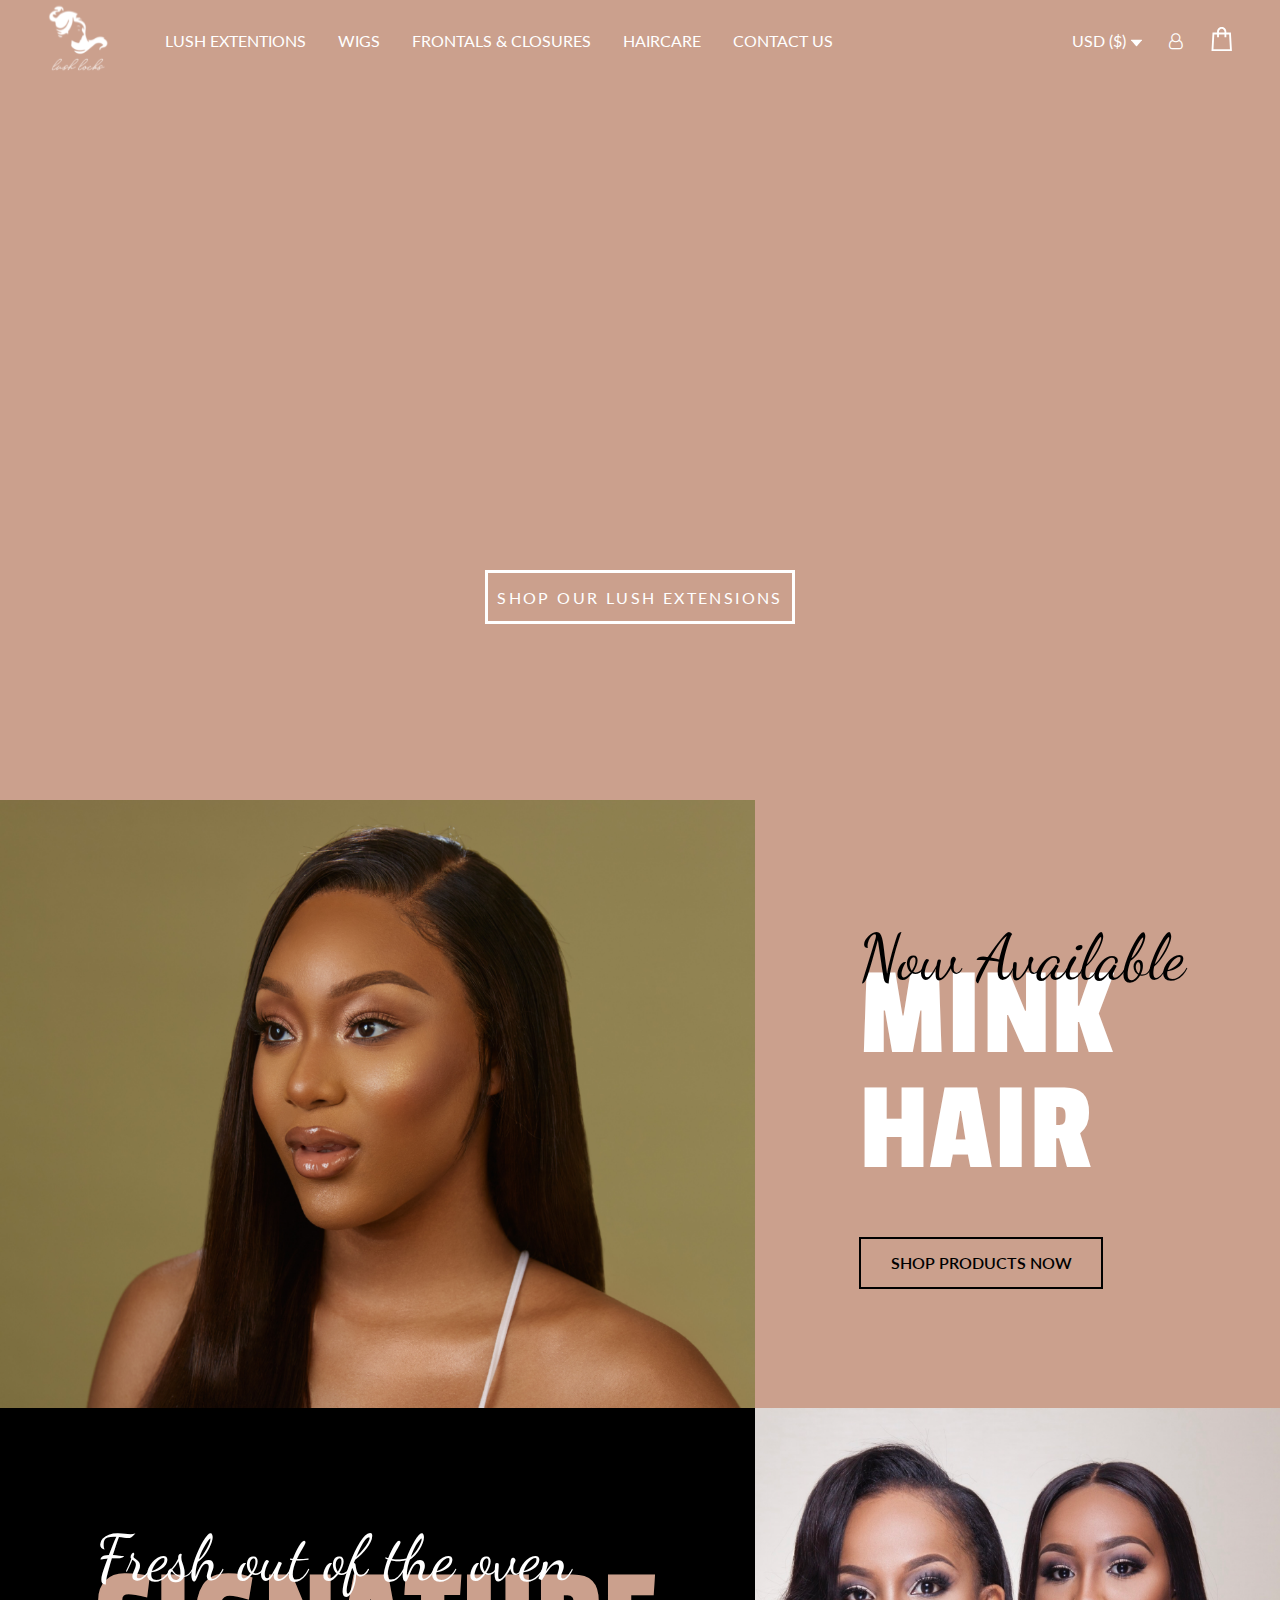
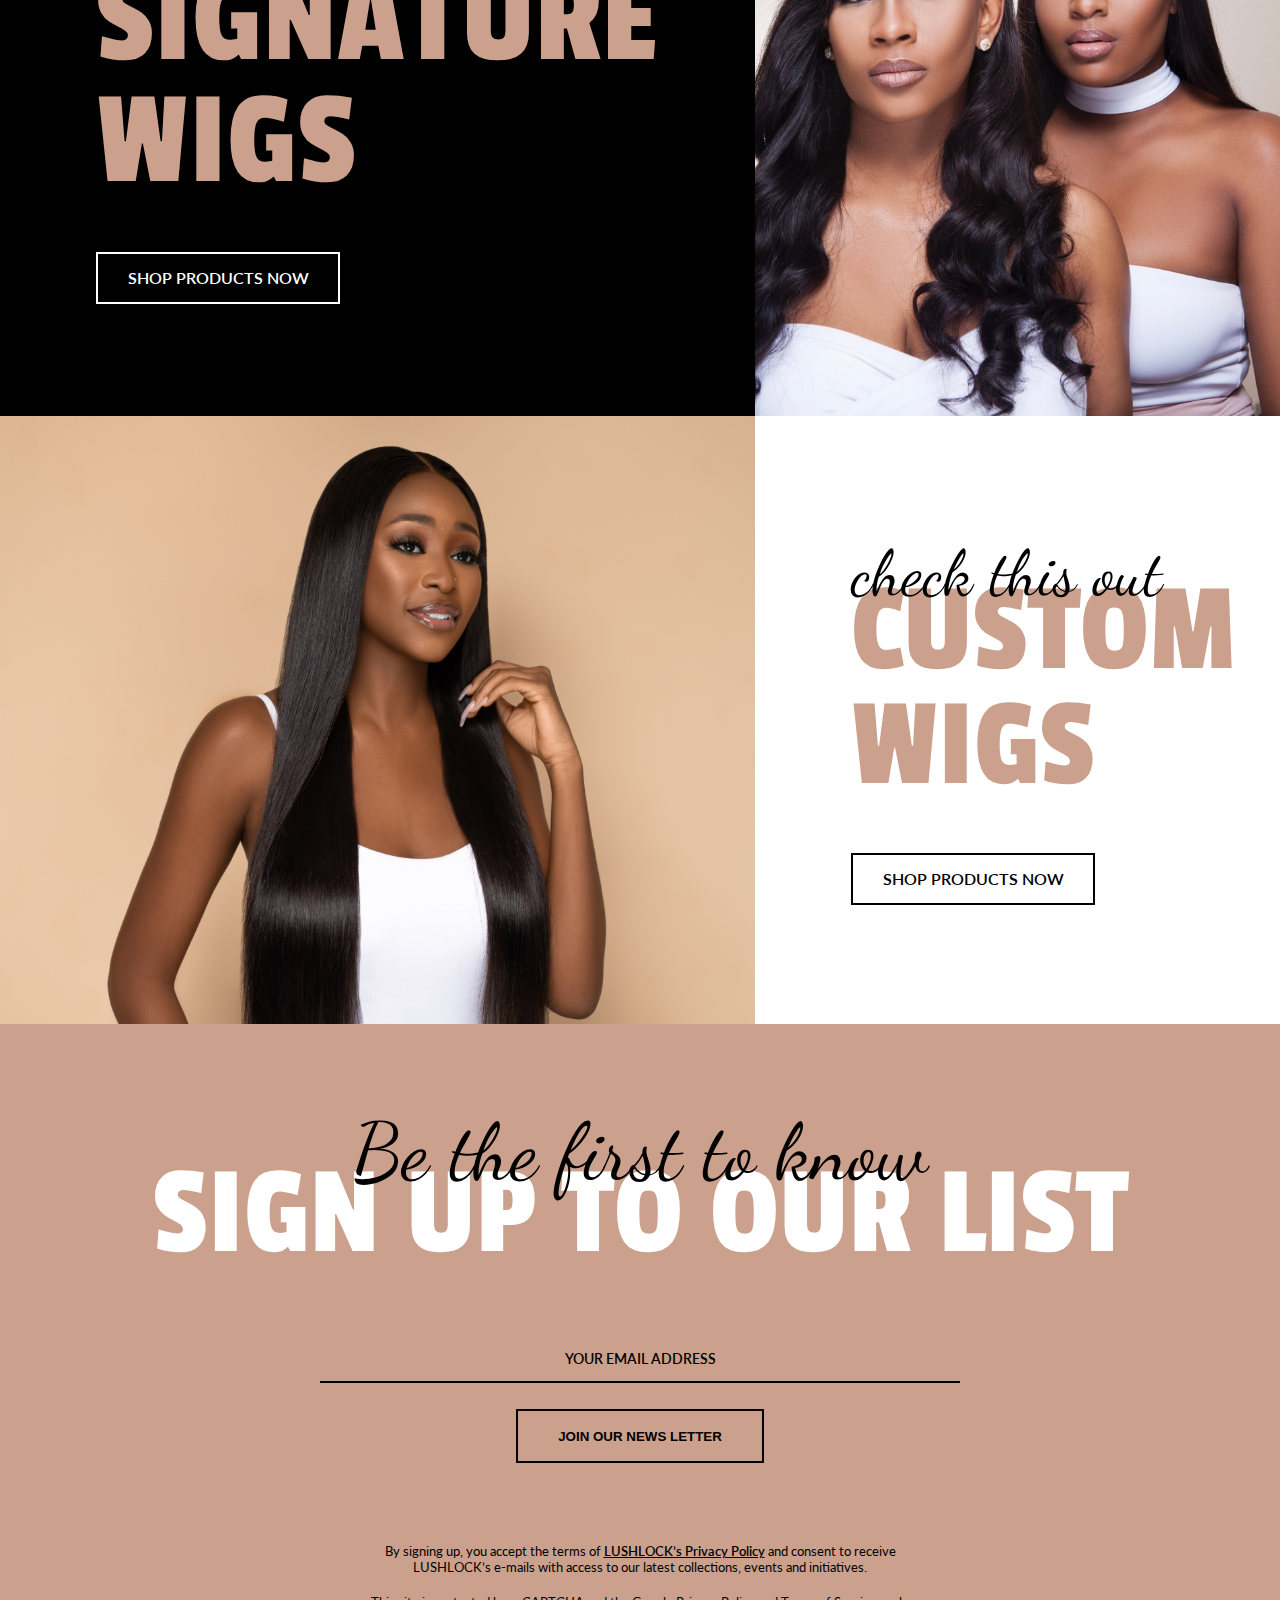
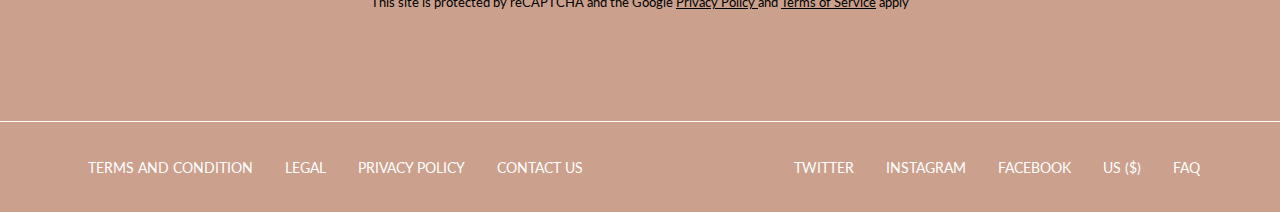
<file: index.html>
<!DOCTYPE html>
<html lang="en">
<head>
    <meta charset="UTF-8">
    <meta name="viewport" content="width=device-width, initial-scale=1.0">
    <link rel="stylesheet"href="https://fonts.googleapis.com/css?family=Passion+One|Dancing+Script|Lato">
    <link type="text/css" rel="stylesheet" href="./css/style.css">
    <link type="text/css" rel="stylesheet" href="./css/font-awesome-4.7.0/css/font-awesome.min.css">
    <title>HOME</title>
</head>
<body>
    <header>
        <nav>
            <a href="index.html">
                <div class="logo">
                    <img src="./assets/logo.svg" alt="logo">
                </div>
            </a>
            <div class="navigation">
                <ul class="navbar">
                    <li><a href="lush_extention.html">lush extentions</a></li>
                    <li><a href="#">wigs</a></li>
                    <li><a href="#">frontals & closures</a></li>
                    <li><a href="#">haircare</a></li>
                    <li><a href="support.html">contact us</a></li>
                </ul>
                <div class="aside">
                    <div class="currency">
                        <p>usd ($)</p>
                        <div class="dropdown">
                            <img src="./assets/dropdown.svg">
                        </div>
                    </div>
                    <div class="user">
                        <p><i class="fa fa-user-o" aria-hidden="true"></i></p>
                    </div>
                    <div class="cart">
                        <img src="./assets/cart.svg">
                    </div>
                </div>
            </div>
        </nav>
        <div class="carousal">
            <a href="lush_extention.html">
                <div class="details">
                    <div>
                        <p id="extention">SHOP OUR LUSH EXTENSIONS</p>
                    </div>
                </div>
            </a>
        </div>
    </header>
    <main>
        <div id="IndexMain">
            <div class="model1">
                <img src="./assets/model3.png" alt="model">
            </div>
            <div class="adDisplay1">
                <h2 class="italic">Now Available</h2>
                <h2 class="productType" id="mink">mink hair</h2>
                    <div class="furtherDetals">
                        <p>shop products now</p>
                    </div>
            </div>
            <div class="adDisplay2">
                <h2 class="italic">Fresh out of the oven</h2>
                <h2 class="productType">Signature wigs</h2>
                <div class="furtherDetals">
                    <p>shop products now</p>
                </div>
            </div>
            <div class="model2">
                <img src="./assets/model4.png" alt="model">
            </div>
            <div class="model3">
                <img src="./assets/model5.png" alt="model">
            </div>
            <div class="adDisplay3">
                <h2 class="italic">check this out</h2>
                <h2 class="productType">custom wigs</h2>
                <div class="furtherDetals">
                    <p>shop products now</p>
                </div>
            </div>
        </div>
    </main>
    <footer>
        <h2 class="firstToKnow">Be the first to know</h2>
        <h2 class="signupText">sign up to our list</h2>
        <form class="signupForm">
            <div class="update">
                <label for="email" id="label">your email address</label>
                <input id="email">
            </div>
            <button>Join our news Letter</button>
        </form>
        <div class="security">
            <p class="para1">By signing up, you accept the terms of <a href="#">LUSHLOCK’s Privacy Policy</a> and consent to receive LUSHLOCK’s e-mails with access to our latest collections, events and initiatives.</p>
            <p class="para2"> This site is protected by reCAPTCHA and the Google <a href="#">Privacy Policy </a> and <a href="#">Terms of Service</a> apply</p>
        </div>
        <div class="footer">
            <div class="moreInfo">
                <div class="legal">
                    <ul>
                        <li><a href="#">terms and condition</a></li>
                        <li><a href="#">legal</a></li>
                        <li><a href="#">privacy policy</a></li>
                        <li><a href="support.html">contact us</a></li>
                    </ul>
                </div>
                <div class="social">
                    <ul>
                        <li><a href="#">Twitter</a></li>
                        <li><a href="#">Instagram</a></li>
                        <li><a href="#">Facebook</a></li>
                        <li><a href="#">US ($)</a></li>
                        <li><a href="#">FAQ</a></li>
                    </ul>
                </div>
            </div>
        </div>
    </footer>
</body>
<script src="./script/index.js"></script>
</html>
</file>
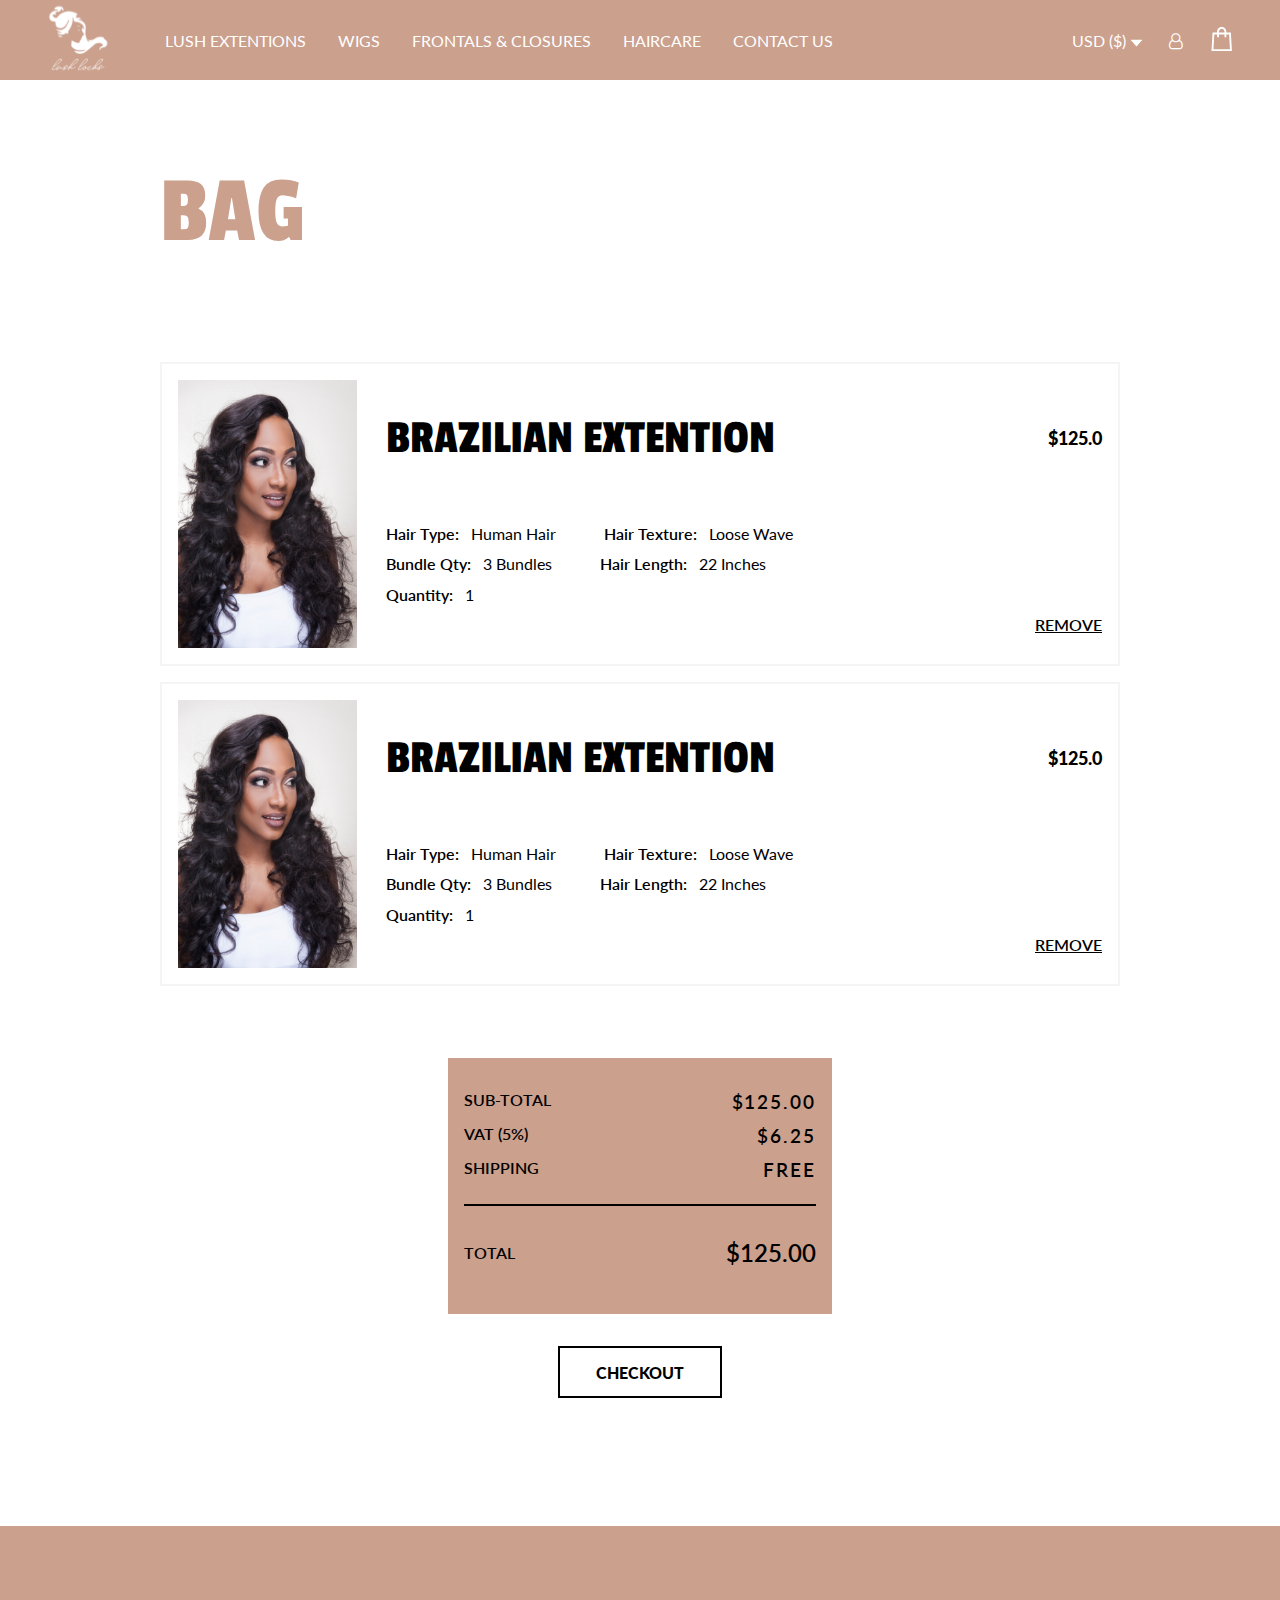
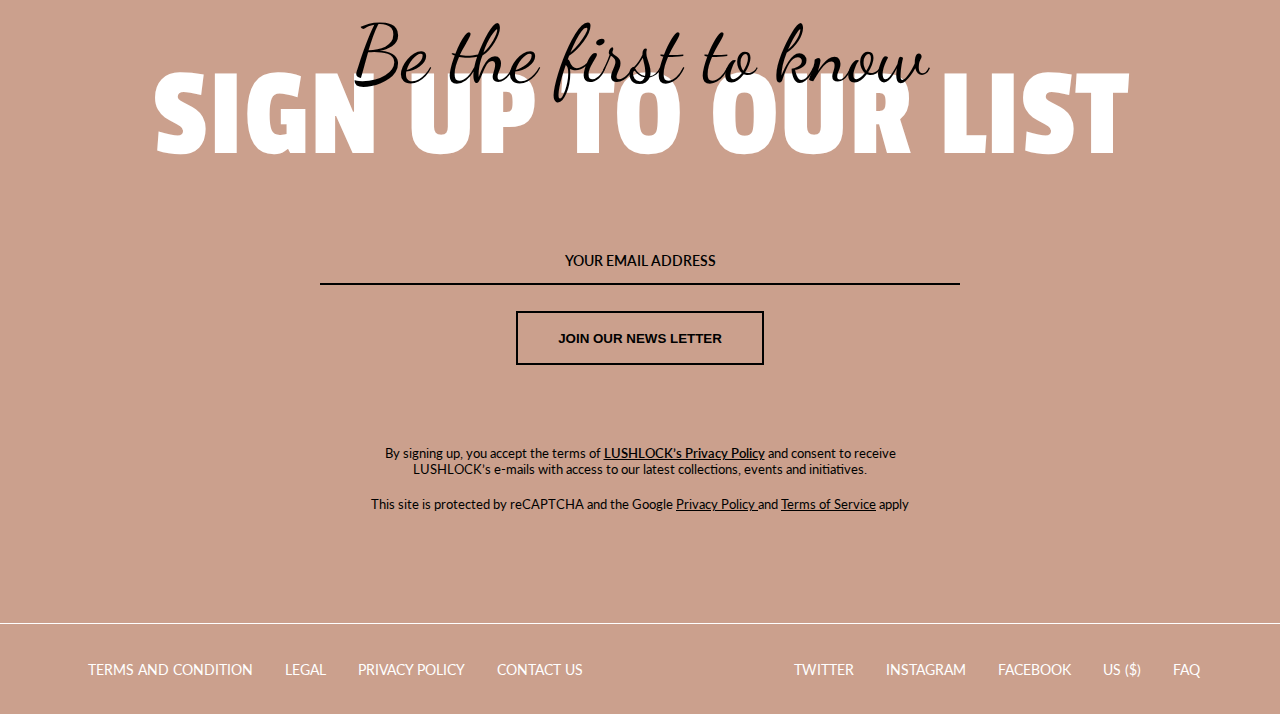
<file: bag.html>
<!DOCTYPE html>
<html lang="en">
<head>
    <meta charset="UTF-8">
    <meta name="viewport" content="width=device-width, initial-scale=1.0">
    <link rel="stylesheet"href="https://fonts.googleapis.com/css?family=Passion+One|Dancing+Script|Lato">
    <link rel="stylesheet" type="text/css" href="./css/style.css">
    <link rel="stylesheet" type="text/css" href="./css/font-awesome-4.7.0/css/font-awesome.min.css">
    <title>BAG</title>
</head>
<body>
    <header>
        <nav>
            <a href="index.html">
                <div class="logo">
                    <img src="./assets/logo.svg" alt="logo">
                </div>
            </a>
            <div class="navigation">
                <ul class="navbar">
                    <li><a href="lush_extention.html">lush extentions</a></li>
                    <li><a href="#">wigs</a></li>
                    <li><a href="#">frontals & closures</a></li>
                    <li><a href="#">haircare</a></li>
                    <li><a href="support.html">contact us</a></li>
                </ul>
                <div class="aside">
                    <div class="currency">
                        <p>usd ($)</p>
                        <div class="dropdown">
                            <img src="./assets/dropdown.svg">
                        </div>
                    </div>
                    <div class="user">
                        <p><i class="fa fa-user-o" aria-hidden="true"></i></p>
                    </div>
                    <div class="cart">
                        <img src="./assets/cart.svg">
                    </div>
                </div>
            </div>
        </nav>
    </header>
    <main>
        <div class="bagContainer">
            <h1>BAG</h1>
            <div class="orders">
                <div class="order">
                    <div class="orderImage">
                        <img src="./assets/orderImage.png">
                    </div>
                    <div class="orderDetail">
                        <div class="orderTitle">
                            <h3>Brazilian Extention</h3>
                            <p class="price">$125.0</p>
                        </div>
                        <div class="orderBody">
                            <div class="hairDetail">
                                <p class="title">Hair Type: <span class="titleType">Human Hair</span></p>
                                <p class="title">Hair Texture: <span class="titleType">Loose Wave</span></p>
                            </div>
                            <div class="hairDetail">
                                <p class="title">Bundle Qty: <span class="titleType"> 3 Bundles</span></p>
                                <p class="title">Hair Length: <span class="titleType">22 Inches</span></p>
                            </div>
                            <div class="hairDetail">
                                <p class="title">Quantity: <span class="titleType">1</span></p>
                            </div>
                            <div class="hairDetail">
                               <a href="#">Remove</a>
                            </div>
                        </div>
                    </div>
                </div>
            </div>
            <div class="orders">
                <div class="order">
                    <div class="orderImage">
                        <img src="./assets/orderImage.png">
                    </div>
                    <div class="orderDetail">
                        <div class="orderTitle">
                            <h3>Brazilian Extention</h3>
                            <p class="price">$125.0</p>
                        </div>
                        <div class="orderBody">
                            <div class="hairDetail">
                                <p class="title">Hair Type: <span class="titleType">Human Hair</span></p>
                                <p class="title">Hair Texture: <span class="titleType">Loose Wave</span></p>
                            </div>
                            <div class="hairDetail">
                                <p class="title">Bundle Qty: <span class="titleType"> 3 Bundles</span></p>
                                <p class="title">Hair Length: <span class="titleType">22 Inches</span></p>
                            </div>
                            <div class="hairDetail">
                                <p class="title">Quantity: <span class="titleType">1</span></p>
                            </div>
                            <div class="hairDetail">
                               <a href="#">Remove</a>
                            </div>
                        </div>
                    </div>
                </div>
            </div>
            <div class="bagSummary">
                <div class="amountSummary">
                    <div class="summaryRow">
                        <p class="summaryTitle">Sub-Total</p>
                        <p class="summaryValue">$125.00</p>
                    </div>
                    <div class="summaryRow">
                        <p class="summaryTitle">Vat (5%)</p>
                        <p class="summaryValue">$6.25</p>
                    </div>
                    <div class="summaryRow">
                        <p class="summaryTitle">Shipping</p>
                        <p class="summaryValue">Free</p>
                    </div>
                    <div class="summaryTotalContainer">
                        <div class="summaryTotal">
                            <p class="summaryTitle">Total</p>
                        <p class="summaryAmount">$125.00</p>
                        </div>
                    </div>
                </div>
                <a href="order.html">
                    <div class="summaryCheckout">
                            <p>Checkout</p>
                    </div>
                </a>
            </div>
        </div>
    </main>
    <footer>
        <h2 class="firstToKnow">Be the first to know</h2>
        <h2 class="signupText">sign up to our list</h2>
        <form class="signupForm">
            <div class="update">
                <label for="email" id="label">your email address</label>
                <input id="email">
            </div>
            <button>Join our news Letter</button>
        </form>
        <div class="security">
            <p class="para1">By signing up, you accept the terms of <a href="#">LUSHLOCK’s Privacy Policy</a> and consent to receive LUSHLOCK’s e-mails with access to our latest collections, events and initiatives.</p>
            <p class="para2"> This site is protected by reCAPTCHA and the Google <a href="#">Privacy Policy </a> and <a href="#">Terms of Service</a> apply</p>
        </div>
        <div class="footer">
            <div class="moreInfo">
                <div class="legal">
                    <ul>
                        <li><a href="#">terms and condition</a></li>
                        <li><a href="#">legal</a></li>
                        <li><a href="#">privacy policy</a></li>
                        <li><a href="support.html">contact us</a></li>
                    </ul>
                </div>
                <div class="social">
                    <ul>
                        <li><a href="#">Twitter</a></li>
                        <li><a href="#">Instagram</a></li>
                        <li><a href="#">Facebook</a></li>
                        <li><a href="#">US ($)</a></li>
                        <li><a href="#">FAQ</a></li>
                    </ul>
                </div>
            </div>
        </div>
    </footer>
    <script src="./script/bag.js"></script>
</body>
</html>
</file>
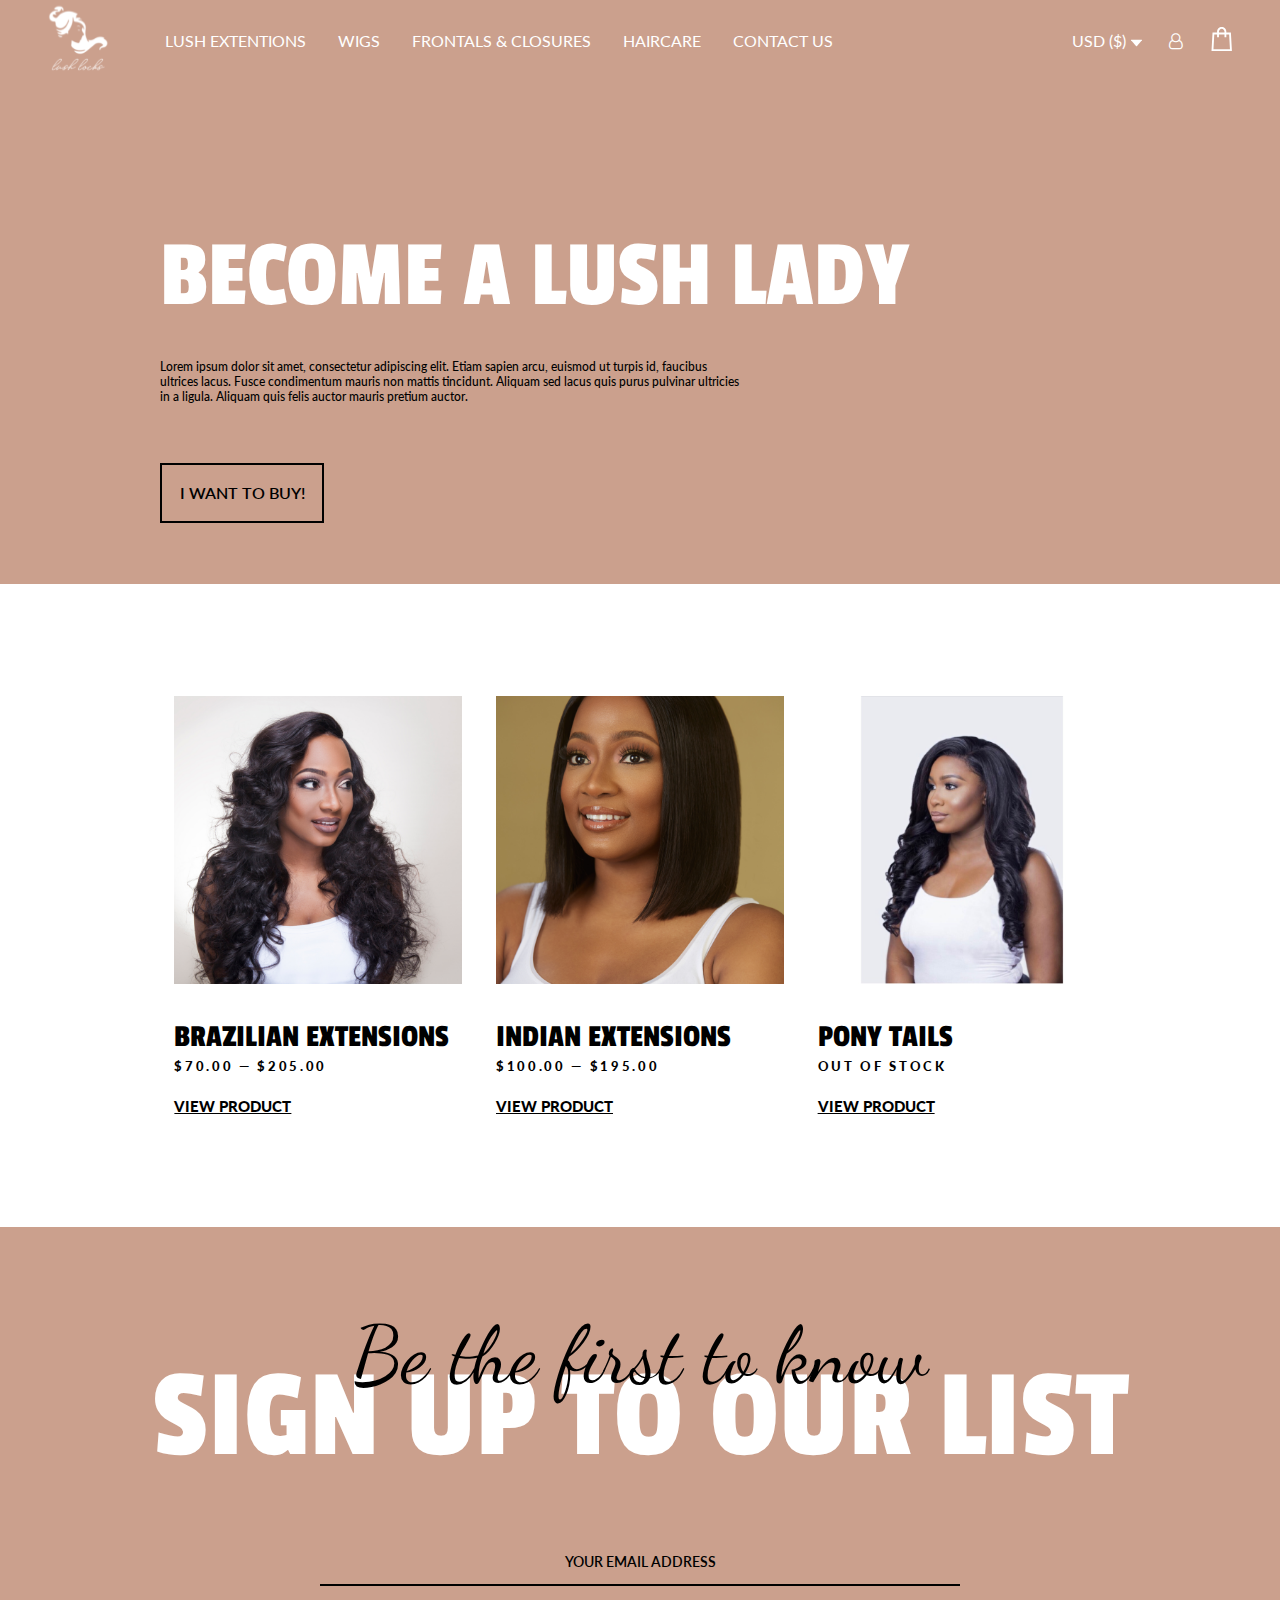
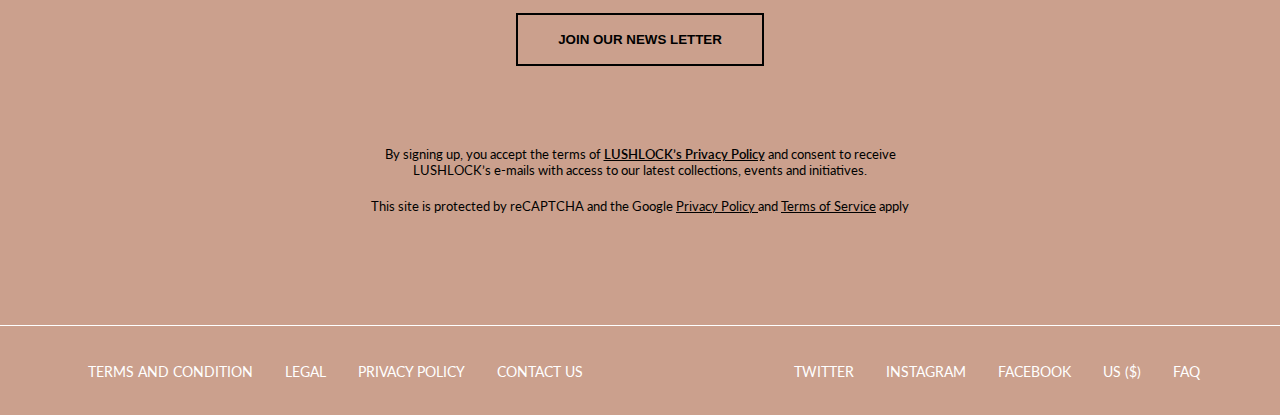
<file: lush_extention.html>
<!DOCTYPE html>
<html lang="en">
<head>
    <meta charset="UTF-8">
    <meta name="viewport" content="width=device-width, initial-scale=1.0">
    <link rel="stylesheet"href="https://fonts.googleapis.com/css?family=Passion+One|Dancing+Script|Lato">
    <link rel="stylesheet" type="text/css" href="./css/style.css">
    <link rel="stylesheet" type="text/css" href="./css/font-awesome-4.7.0/css/font-awesome.min.css">
    <title>LUSH EXTENTIONS</title>
</head>
<body>
    <header>
        <nav>
            <a href="index.html">
                <div class="logo">
                    <img src="./assets/logo.svg" alt="logo">
                </div>
            </a>
            <div class="navigation">
                <ul class="navbar">
                    <li><a href="lush_extention.html">lush extentions</a></li>
                    <li><a href="#">wigs</a></li>
                    <li><a href="#">frontals & closures</a></li>
                    <li><a href="#">haircare</a></li>
                    <li><a href="support.html">contact us</a></li>
                </ul>
                <div class="aside">
                    <div class="currency">
                        <p>usd ($)</p>
                        <div class="dropdown">
                            <img src="./assets/dropdown.svg">
                        </div>
                    </div>
                    <div class="user">
                        <p><i class="fa fa-user-o" aria-hidden="true"></i></p>
                    </div>
                    <div class="cart">
                        <img src="./assets/cart.svg">
                    </div>
                </div>
            </div>
        </nav>
        <div class="extentionsHeader">
            <h1 class="lushLady">Become a Lush Lady</h1>
            <p class="lushLadyText">Lorem ipsum dolor sit amet, consectetur adipiscing elit. Etiam sapien arcu, euismod ut turpis id, faucibus ultrices lacus. Fusce condimentum mauris non mattis tincidunt. Aliquam sed lacus quis purus pulvinar ultricies in a ligula. Aliquam quis felis auctor mauris pretium auctor.</p>
            <div id="buy">
                <p id="buyText">I want to Buy!</p>
            </div>
        </div>
    </header>
    <main>
        <div class="products">
            <div class="product">
                <a href="productDisplay.html">
                    <img src="./assets/imageProduct1.png" alt="Product Image">
                    <h3>BRAZILIAN EXTENSIONS</h3>
                    <small>$70.00 — $205.00</small>
                    <p><a href="productDisplay.html">VIEW PRODUCT</a></p>
                </a>
            </div>
            <div class="product">
                <a href="productDisplay.html">
                    <img src="./assets/imageProduct2.png" alt="Product Image">
                    <h3>INDIAN EXTENSIONS</h3>
                    <small>$100.00 — $195.00</small>
                    <p><a href="productDisplay.html">VIEW PRODUCT</a></p>
                </a>
            </div>
            <div class="product">
                <a href="productDisplay.html">
                    <img src="./assets/imageProduct3.png" alt="Product Image">
                    <h3>PONY TAILS</h3>
                    <small>OUT OF STOCK</small>
                    <p><a href="productDisplay.html">VIEW PRODUCT</a></p>
                </a>
            </div>
        </div>
    </main>
    <footer>
        <h2 class="firstToKnow">Be the first to know</h2>
        <h2 class="signupText">sign up to our list</h2>
        <form class="signupForm">
            <div class="update">
                <label for="email" id="label">your email address</label>
                <input id="email">
            </div>
            <button>Join our news Letter</button>
        </form>
        <div class="security">
            <p class="para1">By signing up, you accept the terms of <a href="#">LUSHLOCK’s Privacy Policy</a> and consent to receive LUSHLOCK’s e-mails with access to our latest collections, events and initiatives.</p>
            <p class="para2"> This site is protected by reCAPTCHA and the Google <a href="#">Privacy Policy </a> and <a href="#">Terms of Service</a> apply</p>
        </div>
        <div class="footer">
            <div class="moreInfo">
                <div class="legal">
                    <ul>
                        <li><a href="#">terms and condition</a></li>
                        <li><a href="#">legal</a></li>
                        <li><a href="#">privacy policy</a></li>
                        <li><a href="support.html">contact us</a></li>
                    </ul>
                </div>
                <div class="social">
                    <ul>
                        <li><a href="#">Twitter</a></li>
                        <li><a href="#">Instagram</a></li>
                        <li><a href="#">Facebook</a></li>
                        <li><a href="#">US ($)</a></li>
                        <li><a href="#">FAQ</a></li>
                    </ul>
                </div>
            </div>
        </div>
    </footer>
    <script src="./script/lush_extention.js"></script>
</body>
</html>
</file>
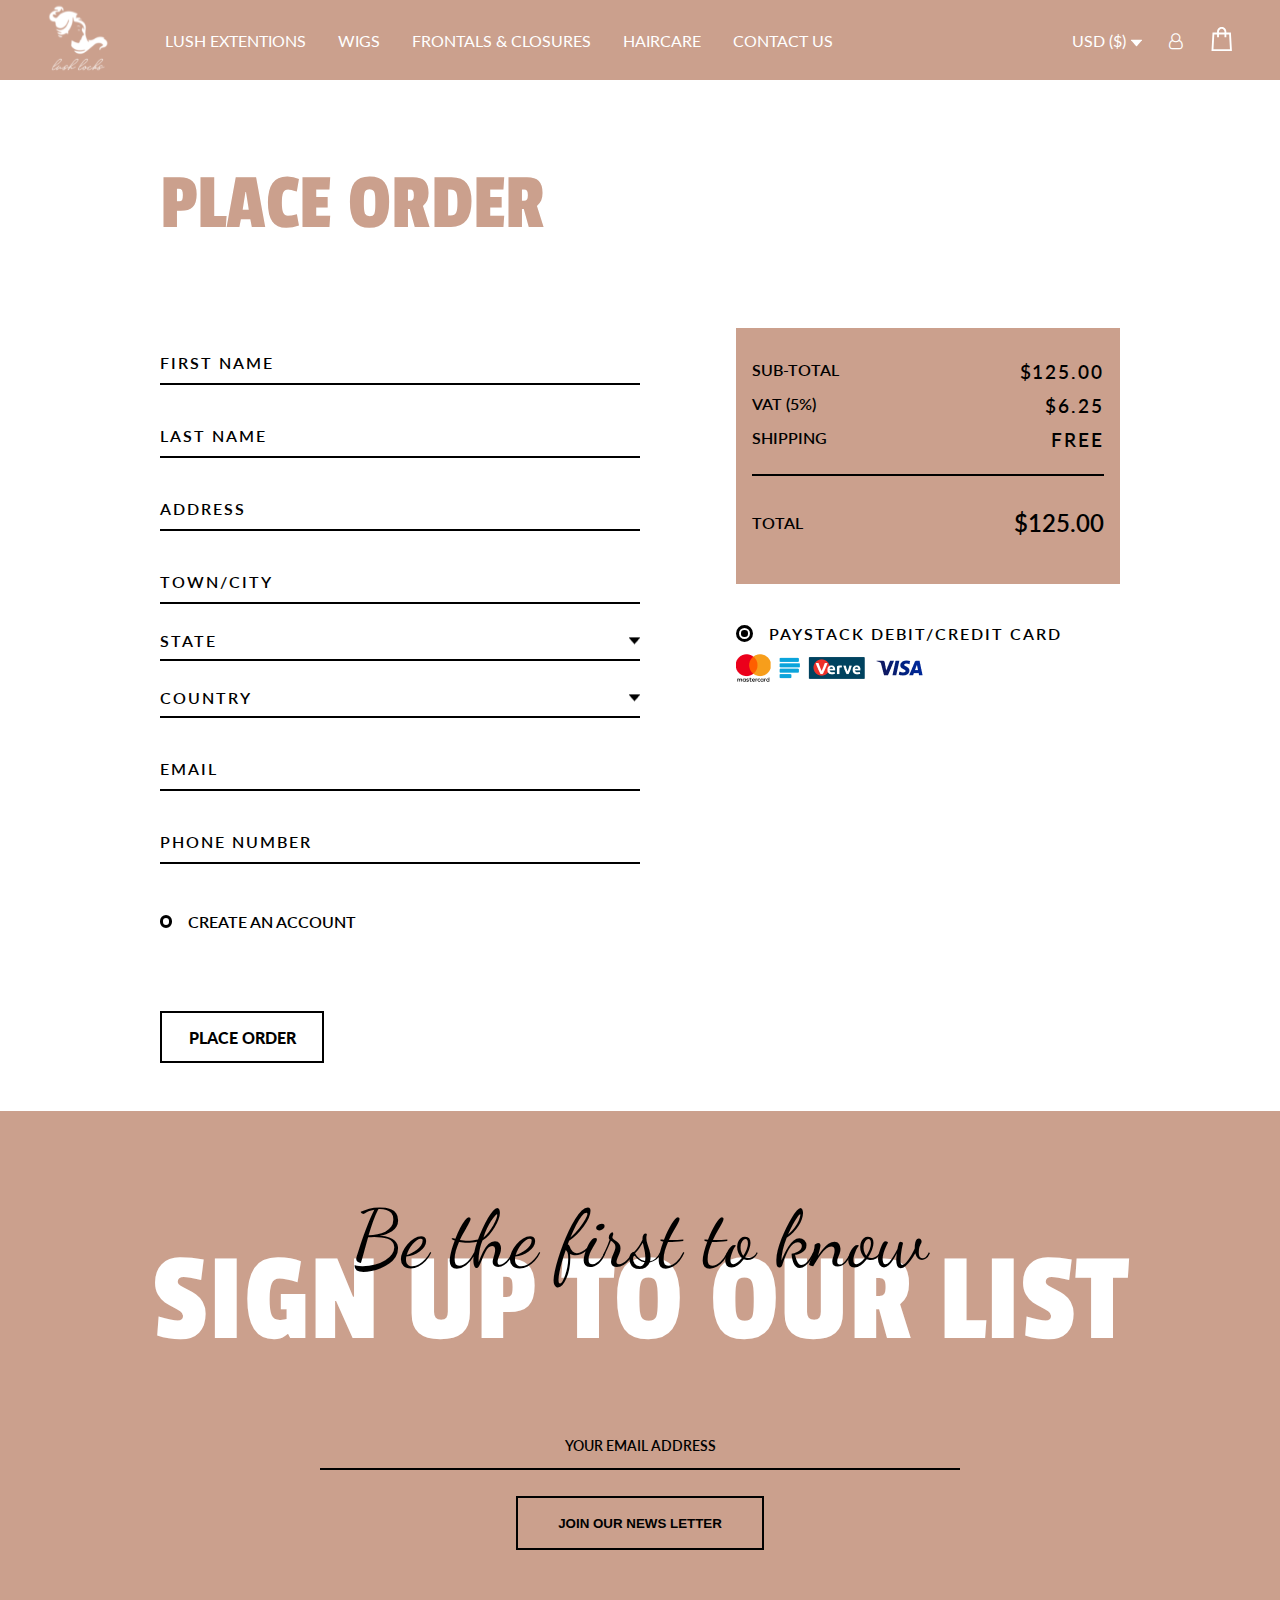
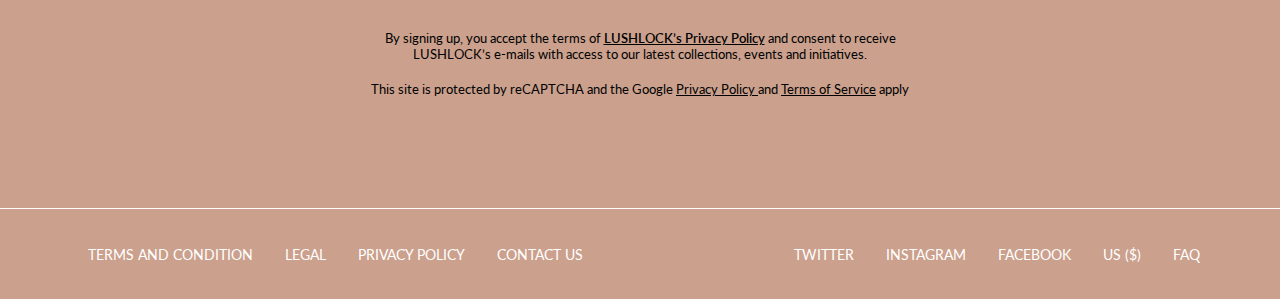
<file: order.html>
<!DOCTYPE html>
<html lang="en">
<head>
    <meta charset="UTF-8">
    <meta name="viewport" content="width=device-width, initial-scale=1.0">
    <link rel="stylesheet"href="https://fonts.googleapis.com/css?family=Passion+One|Dancing+Script|Lato">
    <link type="text/css" rel="stylesheet" href="./css/style.css">
    <link type="text/css" rel="stylesheet" href="./css/font-awesome-4.7.0/css/font-awesome.min.css">
    <title>PLACE ORDER</title>
</head>
<body>
    <header>
        <nav>
            <a href="index.html">
                <div class="logo">
                    <img src="./assets/logo.svg" alt="logo">
                </div>
            </a>
            <div class="navigation">
                <ul class="navbar">
                    <li><a href="lush_extention.html">lush extentions</a></li>
                    <li><a href="#">wigs</a></li>
                    <li><a href="#">frontals & closures</a></li>
                    <li><a href="#">haircare</a></li>
                    <li><a href="support.html">contact us</a></li>
                </ul>
                <div class="aside">
                    <div class="currency">
                        <p>usd ($)</p>
                        <div class="dropdown">
                            <img src="./assets/dropdown.svg">
                        </div>
                    </div>
                    <div class="user">
                        <p><i class="fa fa-user-o" aria-hidden="true"></i></p>
                    </div>
                    <div class="cart">
                        <img src="./assets/cart.svg">
                    </div>
                </div>
            </div>
        </nav>
    </header>
    <main>
        <div class="orderContainer">
            <h1>Place Order</h1>
            <div class="placeOrderBody">
                <form class="orderForm">
                    <div class="formInput">
                        <label class="labelInput" for="fname">First Name</label>
                        <input id="fname">
                    </div>
                    <div class="formInput">
                        <label class="labelInput" for="lname">last Name</label>
                        <input id="lname">
                    </div>
                    <div class="formInput">
                        <label class="labelInput" for="address">Address</label>
                        <input id="address">
                    </div>
                    <div class="formInput">
                        <label class="labelInput" for="town">Town/City</label>
                        <input id="town">
                    </div>
                    <div class="formInput">
                        <div class="dropdownLabel">
                            <label for="state">State</label>
                            <img src="./assets/formdropdown.png" alt="Drop Down">
                        </div>
                        <input id="state">
                    </div>
                    <div class="formInput">
                        <div class="dropdownLabel">
                            <label for="country">Country</label>
                            <img src="./assets/formdropdown.png" alt="Drop Down">
                        </div>
                        <input id="country">
                    </div>
                    <div class="formInput">
                        <label class="labelInput" for="orderEmail">Email</label>
                        <input id="orderEmail">
                    </div>
                    <div class="formInput">
                        <label class="labelInput"for="phone">Phone Number</label>
                        <input id="phone">
                    </div>
                    <div class="createAcct">
                        <p>Create an Account</p>
                    </div>
                    <a href="successfulOrder.html">
                        <div class="orderButton">
                            <p>Place Order</p>
                        </div>
                    </a>
                </form>
                <div class="orderfDetails">
                    <div class="amountSummary">
                        <div class="summaryRow">
                            <p class="summaryTitle">Sub-Total</p>
                            <p class="summaryValue">$125.00</p>
                        </div>
                        <div class="summaryRow">
                            <p class="summaryTitle">Vat (5%)</p>
                            <p class="summaryValue">$6.25</p>
                        </div>
                        <div class="summaryRow">
                            <p class="summaryTitle">Shipping</p>
                            <p class="summaryValue">Free</p>
                        </div>
                        <div class="summaryTotalContainer">
                            <div class="summaryTotal">
                                <p class="summaryTitle">Total</p>
                            <p class="summaryAmount">$125.00</p>
                            </div>
                        </div>
                    </div>
                    <div class="paymentContainer">
                        <div class="paymentText">
                            <div class="radioButton">
                            </div>
                            <p>Paystack Debit/Credit Card</p>
                        </div>
                        <div class="paymentImage">
                            <img src="./assets/mastercard.png" alt="Mater card">
                            <img src="./assets/Paystack Logo.png" alt="Paystack">
                            <img src="./assets/Verve_Image.png" alt="verve">
                            <img src="./assets/visa.png"> 
                        </div>
                    </div>
                </div>
            </div>
        </div>
    </main>
    <footer>
        <h2 class="firstToKnow">Be the first to know</h2>
        <h2 class="signupText">sign up to our list</h2>
        <form class="signupForm">
            <div class="update">
                <label for="email" id="label">your email address</label>
                <input id="email">
            </div>
            <button>Join our news Letter</button>
        </form>
        <div class="security">
            <p class="para1">By signing up, you accept the terms of <a href="#">LUSHLOCK’s Privacy Policy</a> and consent to receive LUSHLOCK’s e-mails with access to our latest collections, events and initiatives.</p>
            <p class="para2"> This site is protected by reCAPTCHA and the Google <a href="#">Privacy Policy </a> and <a href="#">Terms of Service</a> apply</p>
        </div>
        <div class="footer">
            <div class="moreInfo">
                <div class="legal">
                    <ul>
                        <li><a href="#">terms and condition</a></li>
                        <li><a href="#">legal</a></li>
                        <li><a href="#">privacy policy</a></li>
                        <li><a href="support.html">contact us</a></li>
                    </ul>
                </div>
                <div class="social">
                    <ul>
                        <li><a href="#">Twitter</a></li>
                        <li><a href="#">Instagram</a></li>
                        <li><a href="#">Facebook</a></li>
                        <li><a href="#">US ($)</a></li>
                        <li><a href="#">FAQ</a></li>
                    </ul>
                </div>
            </div>
        </div>
    </footer>
    <script src="./script/order.js"></script>
</body>
</html>
</file>
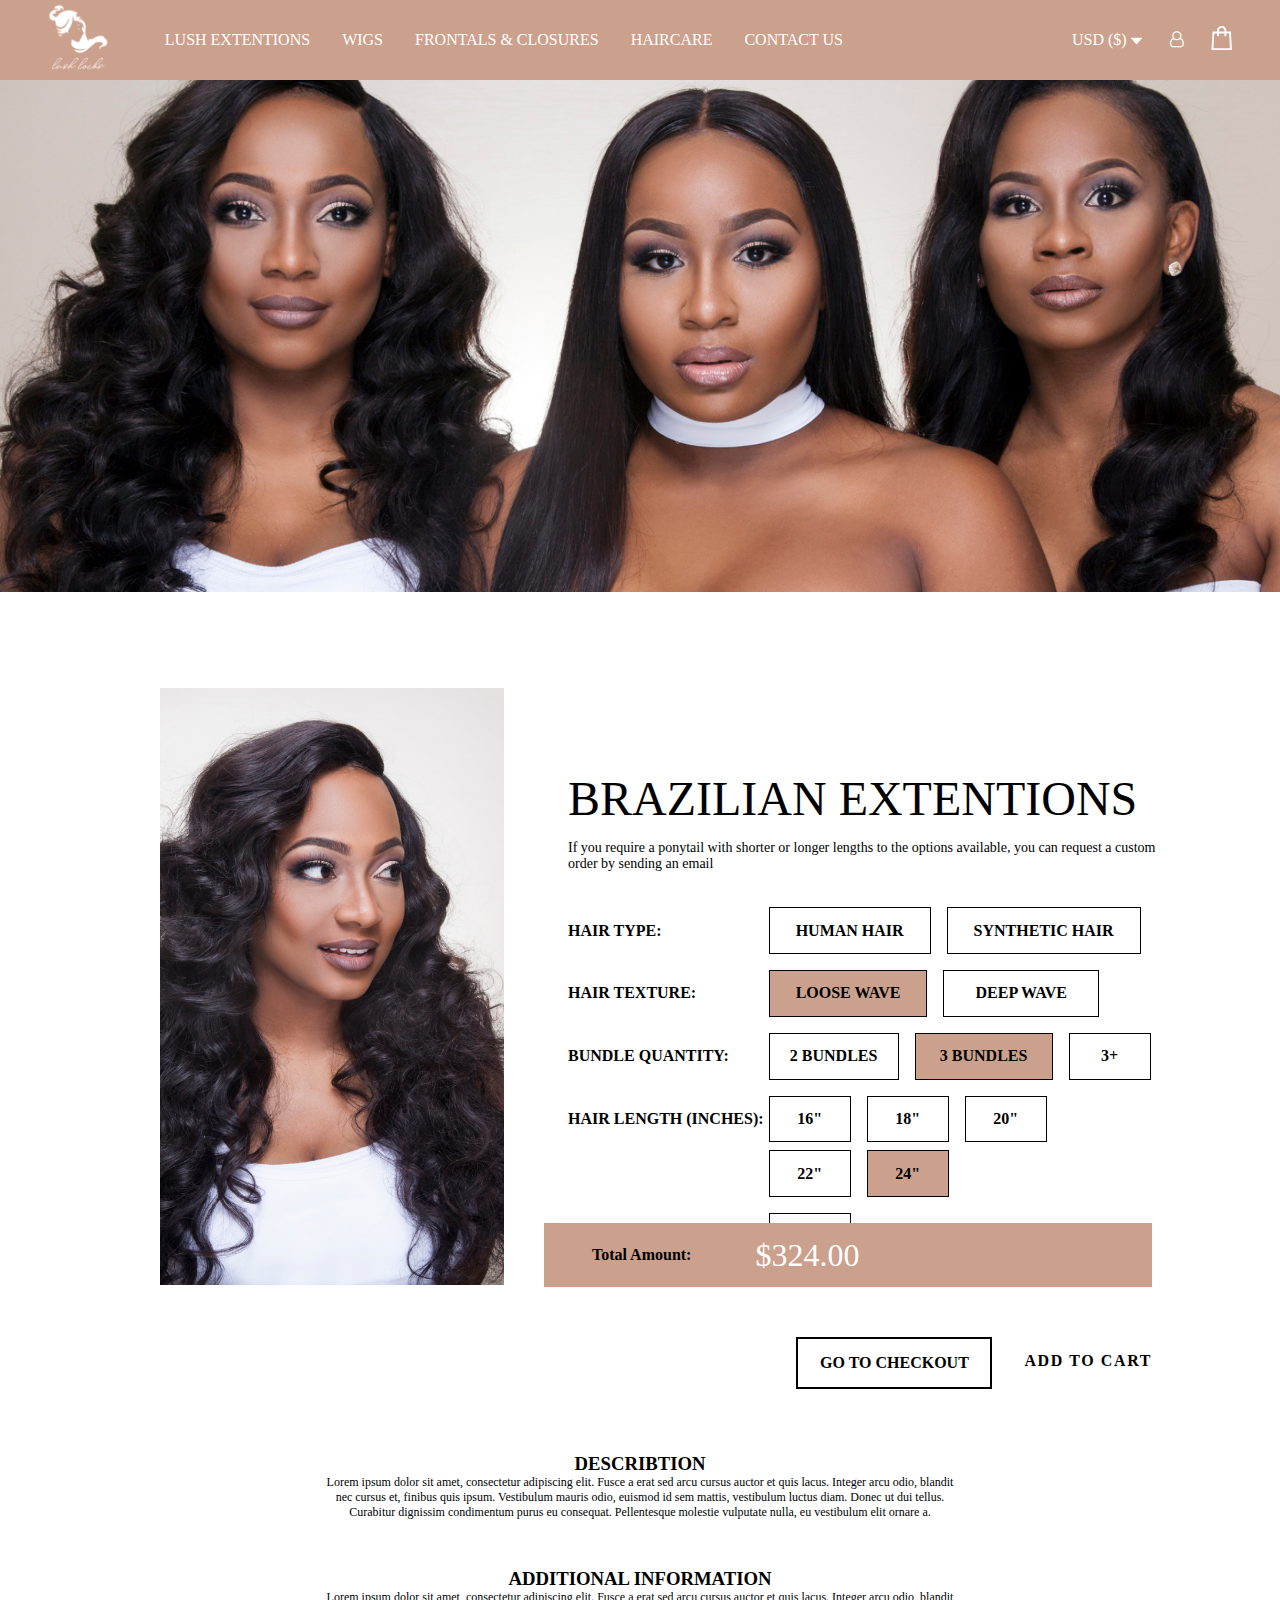
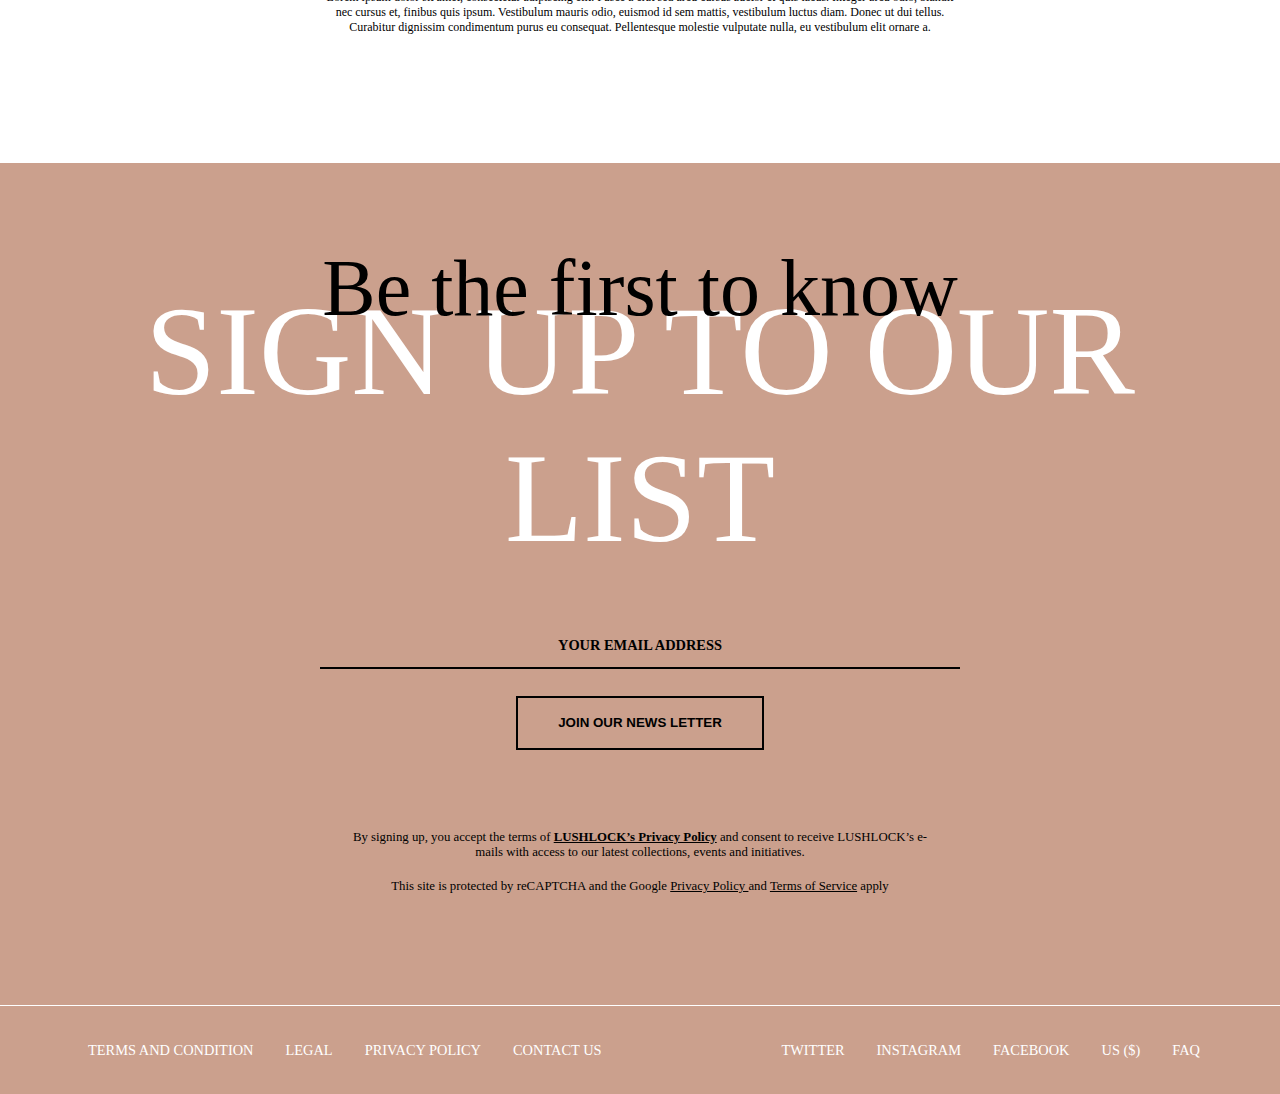
<file: productDisplay.html>
<!DOCTYPE html>
<html lang="en">
<head>
    <meta charset="UTF-8">
    <meta name="viewport" content="width=device-width, initial-scale=1.0">
    <link rel="stylesheet" type="text/css" href="./css/style.css">
    <link rel="stylesheet" type="text/css" href="./css/font-awesome-4.7.0/css/font-awesome.min.css">
    <title>Product Display</title>
</head>
<body>
    <header>
        <nav>
            <a href="index.html">
                <div class="logo">
                    <img src="./assets/logo.svg" alt="logo">
                </div>
            </a>
            <div class="navigation">
                <ul class="navbar">
                    <li><a href="#">lush extentions</a></li>
                    <li><a href="#">wigs</a></li>
                    <li><a href="#">frontals & closures</a></li>
                    <li><a href="#">haircare</a></li>
                    <li><a href="#">contact us</a></li>
                </ul>
                <div class="aside">
                    <div class="currency">
                        <p>usd ($)</p>
                        <div class="dropdown">
                            <img src="./assets/dropdown.svg">
                        </div>
                    </div>
                    <div class="user">
                        <p><i class="fa fa-user-o" aria-hidden="true"></i></p>
                    </div>
                    <div class="cart">
                        <img src="./assets/cart.svg">
                    </div>
                </div>
            </div>
        </nav>
        <div class="productDisplayBanner">
           
        </div>
    </header>
    <main>
        <div class="productDisplayContainer">
            <div class="productInfo">
                <div class="productImage">
                    <img src="./assets/productDisplay1.png">
                </div>
                <div class="productOptionsContainer">
                    <div class="productDetails" >
                        <h2 class="productName">Brazilian Extentions</h2>
                        <p class="customProduct">If you require a ponytail with shorter or longer lengths to the options available, you can request a custom order by sending an email</p>
                        <div class="hairOptions">
                            <p class="optionTitle">Hair Type: </p>
                            <div class="displayOrder">
                                <div class="HumanHair productTypeDetail">
                                    <p class="textContent">Human Hair</p>
                                </div>
                                <div class="SyntheticHair productTypeDetail">
                                    <p class="textContent">Synthetic Hair</p>
                                </div>
                            </div>
                        </div>
                        <div class="hairOptions">
                            <p class="optionTitle">Hair Texture: </p>
                            <div class="displayOrder">
                                <div class="looseWave productTypeDetail">
                                    <p class="textContent">Loose Wave</p>
                                </div>
                                <div class="deepWave productTypeDetail">
                                    <p class="textContent">Deep Wave</p>
                                </div>
                            </div>
                        </div>
                        <div class="hairOptions">
                            <p class="optionTitle"> Bundle Quantity: </p>
                            <div class="displayOrder">
                                <div class="sBundle productTypeDetail">
                                    <p class="textContent">2 Bundles</p>
                                </div>
                                <div class="tBundle productTypeDetail">
                                    <p class="textContent">3 Bundles</p>
                                </div>
                                <div class="moreBundle productTypeDetail">
                                    <p class="textContent">3+</p>
                                </div>
                            </div>
                        </div>
                        <div class="hairOptions" id="hairLengthSecond">
                            <p class="optionTitle">Hair Length (Inches):</p>
                                <div class="displayOrder">
                                    <div class="lengthValue productTypeDetail">
                                        <p class="textContent">16"</p>
                                    </div>
                                    <div class="lengthValue productTypeDetail">
                                        <p class="textContent">18"</p>
                                    </div>
                                    <div class="lengthValue productTypeDetail">
                                        <p class="textContent">20"</p>
                                    </div>
                                </div>
                        </div>
                        <div class="hairOptions" >
                            <p class="optionTitle"></p>
                            <div class="displayOrder">
                                <div class="lengthValue productTypeDetail">
                                    <p class="textContent ">22"</p>
                                </div>
                                <div class="lengthValue productTypeDetail" id="lastLengthValue">
                                    <p class="textContent">24"</p>
                                </div>
                            </div>
                        </div>
                        <div class="hairOptions">
                            <p class="optionTitle">Quantity: </p>
                            <div class="displayOrder">
                                <div class="quantity productTypeDetail">
                                    <p class="textContent">1</p>
                                </div>
                            </div>
                        </div>
                    </div>
                    <div class="summary">
                        <h3>Total Amount:</h3>
                        <p>$324.00</p>
                    </div>
                </div>
             </div>         
            <div class="productExit">
                <div class="checkOut">
                    <p>Go To Checkout</p>
                </div>
                <div class="addCart">
                    <a href="#">Add To Cart</a>
                </div>
            </div>
        </div>
        <div class="describtionContainer">
            <div class="describtion">
                <h3>describtion</h3>
                <p>Lorem ipsum dolor sit amet, consectetur adipiscing elit. Fusce a erat sed arcu cursus auctor et quis lacus. Integer arcu odio, blandit nec cursus et, finibus quis ipsum. Vestibulum mauris odio, euismod id sem mattis, vestibulum luctus diam. Donec ut dui tellus. Curabitur dignissim condimentum purus eu consequat. Pellentesque molestie vulputate nulla, eu vestibulum elit ornare a.</p>
            </div>
            <div class="describtion">
                <h3>Additional Information</h3>
                <p>Lorem ipsum dolor sit amet, consectetur adipiscing elit. Fusce a erat sed arcu cursus auctor et quis lacus. Integer arcu odio, blandit nec cursus et, finibus quis ipsum. Vestibulum mauris odio, euismod id sem mattis, vestibulum luctus diam. Donec ut dui tellus. Curabitur dignissim condimentum purus eu consequat. Pellentesque molestie vulputate nulla, eu vestibulum elit ornare a.</p>
            </div>
        </div>
    </main>
    <footer>
        <h2 class="firstToKnow">Be the first to know</h2>
        <h2 class="signupText">sign up to our list</h2>
        <form class="signupForm">
            <div class="update">
                <label for="email" id="label">your email address</label>
                <input id="email">
            </div>
            <button>Join our news Letter</button>
        </form>
        <div class="security">
            <p class="para1">By signing up, you accept the terms of <a href="#">LUSHLOCK’s Privacy Policy</a> and consent to receive LUSHLOCK’s e-mails with access to our latest collections, events and initiatives.</p>
            <p class="para2"> This site is protected by reCAPTCHA and the Google <a href="#">Privacy Policy </a> and <a href="#">Terms of Service</a> apply</p>
        </div>
        <div class="footer">
            <div class="moreInfo">
                <div class="legal">
                    <ul>
                        <li><a href="#">terms and condition</a></li>
                        <li><a href="#">legal</a></li>
                        <li><a href="#">privacy policy</a></li>
                        <li><a href="#">contact us</a></li>
                    </ul>
                </div>
                <div class="social">
                    <ul>
                        <li><a href="#">Twitter</a></li>
                        <li><a href="#">Instagram</a></li>
                        <li><a href="#">Facebook</a></li>
                        <li><a href="#">US ($)</a></li>
                        <li><a href="#">FAQ</a></li>
                    </ul>
                </div>
            </div>
        </div>
    </footer>
</body>
</html>
</file>
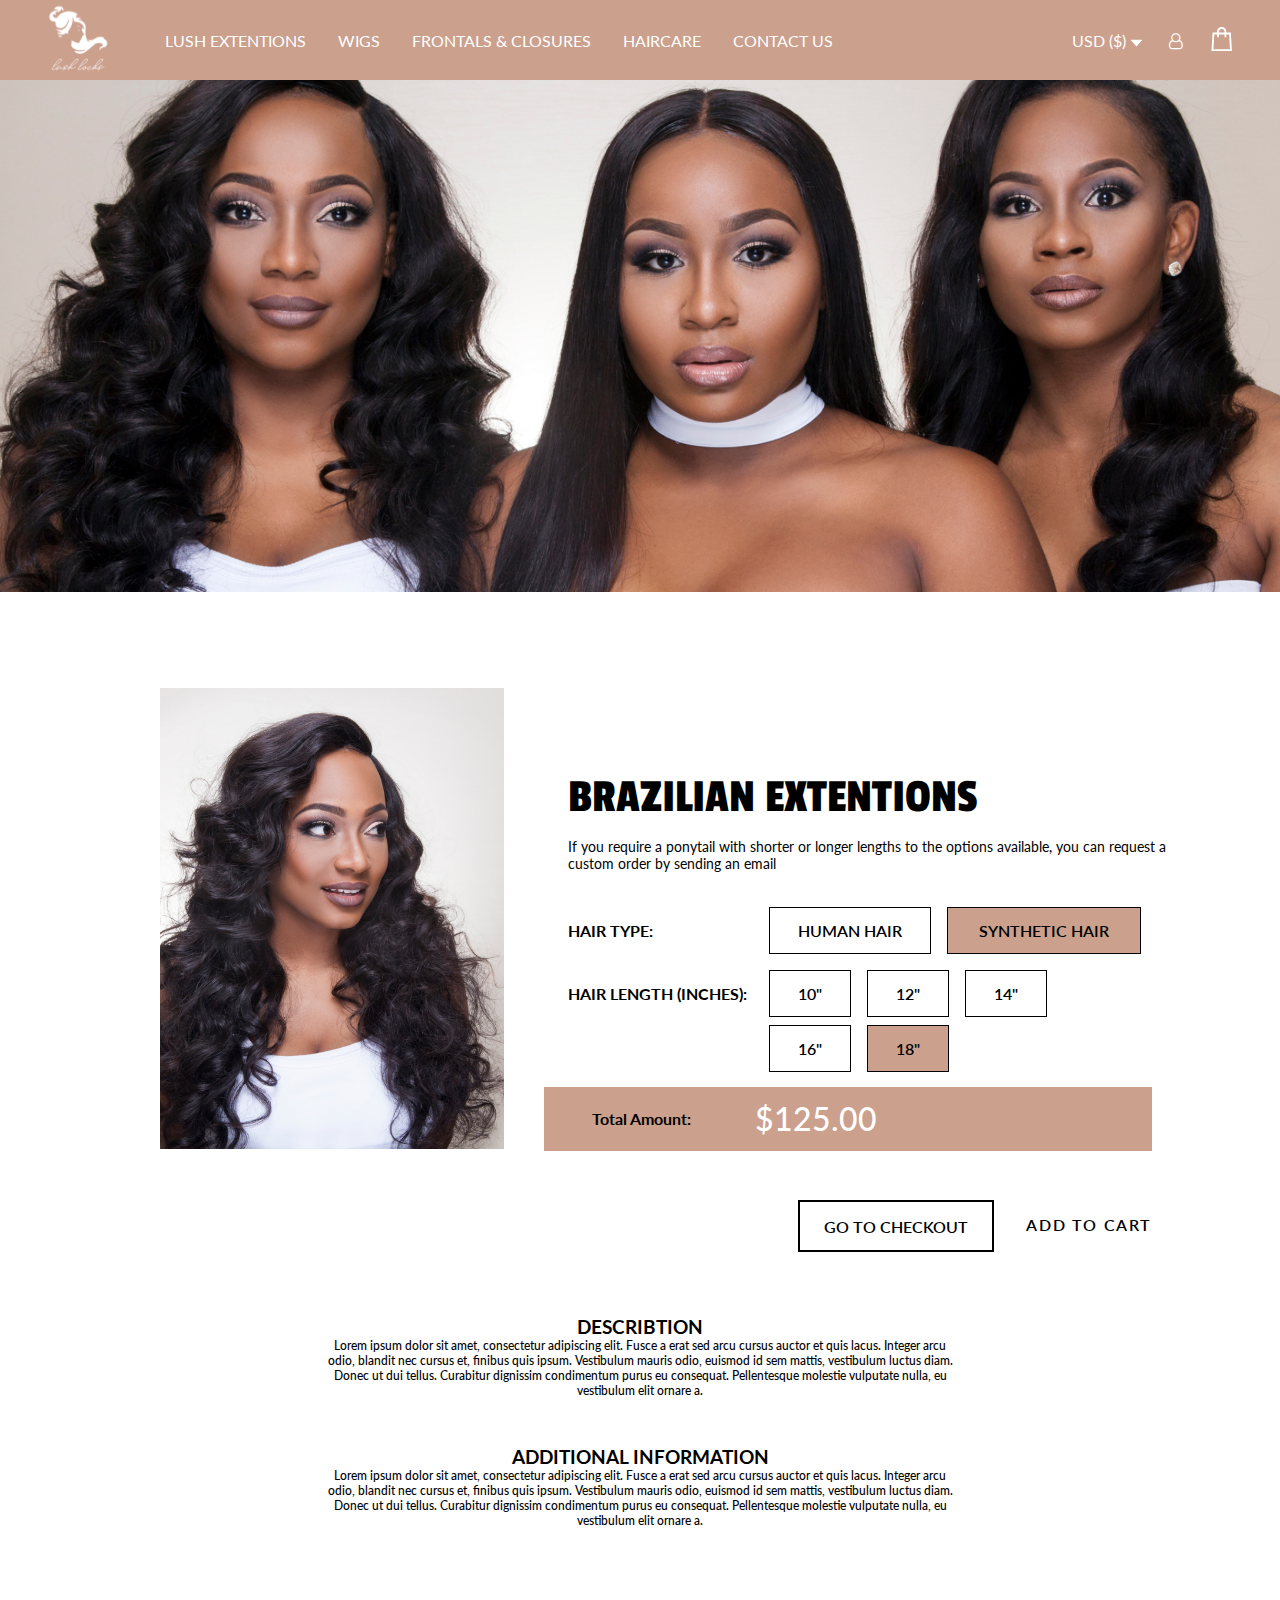
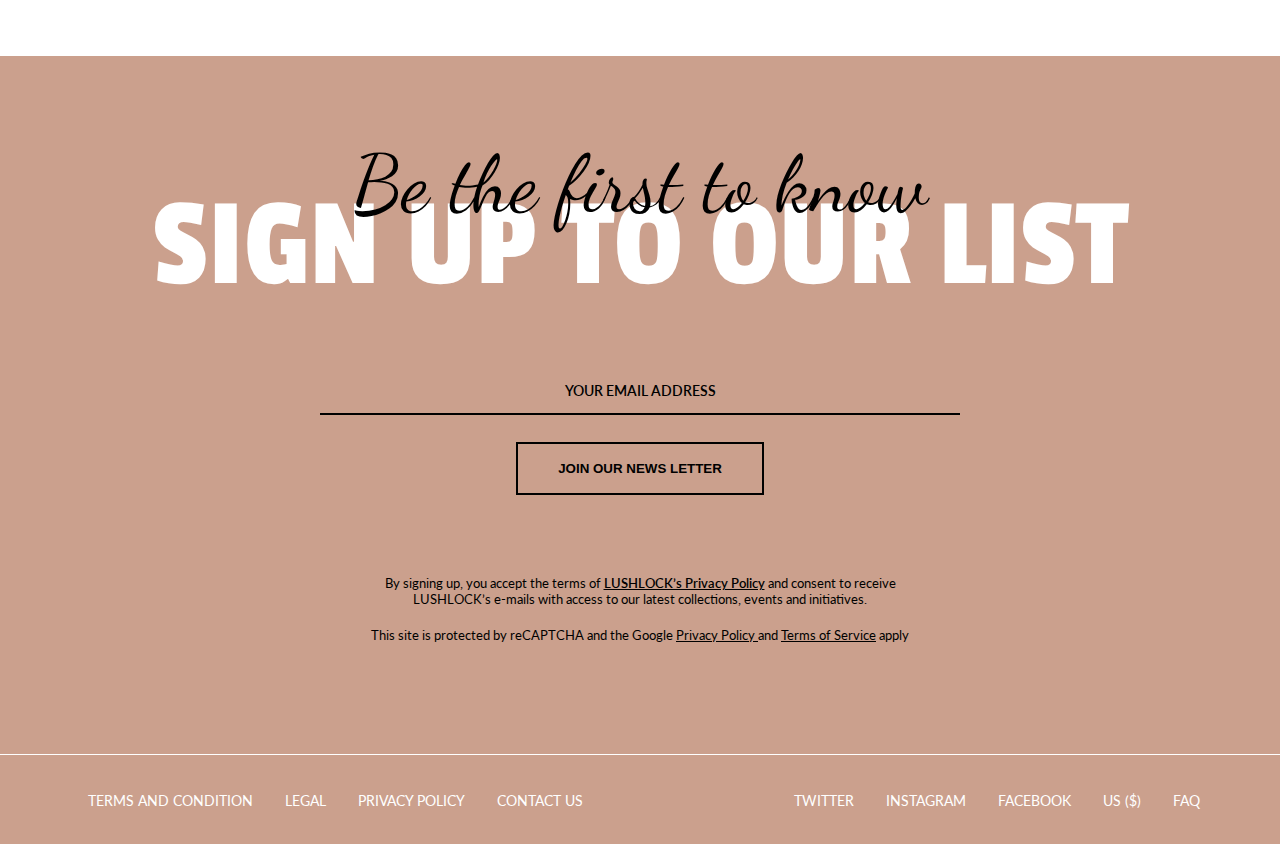
<file: productDisplay2.html>
<!DOCTYPE html>
<html lang="en">
<head>
    <meta charset="UTF-8">
    <meta name="viewport" content="width=device-width, initial-scale=1.0">
    <link rel="stylesheet"href="https://fonts.googleapis.com/css?family=Passion+One|Dancing+Script|Lato">
    <link rel="stylesheet" type="text/css" href="./css/style.css">
    <link rel="stylesheet" type="text/css" href="./css/font-awesome-4.7.0/css/font-awesome.min.css">
    <title>Product Display</title>
</head>
<body>
    <header>
        <nav>
            <a href="index.html">
                <div class="logo">
                    <img src="./assets/logo.svg" alt="logo">
                </div>
            </a>
            <div class="navigation">
                <ul class="navbar">
                    <li><a href="lush_extention.html">lush extentions</a></li>
                    <li><a href="#">wigs</a></li>
                    <li><a href="#">frontals & closures</a></li>
                    <li><a href="#">haircare</a></li>
                    <li><a href="support.html">contact us</a></li>
                </ul>
                <div class="aside">
                    <div class="currency">
                        <p>usd ($)</p>
                        <div class="dropdown">
                            <img src="./assets/dropdown.svg">
                        </div>
                    </div>
                    <div class="user">
                        <p><i class="fa fa-user-o" aria-hidden="true"></i></p>
                    </div>
                    <div class="cart">
                        <img src="./assets/cart.svg">
                    </div>
                </div>
            </div>
        </nav>
        <div class="productDisplayBanner">
           
        </div>
    </header>
    <main>
        <div class="productDisplayContainer">
            <div class="productInfo">
                <div class="productImage">
                    <img src="./assets/productDisplay2.png">
                </div>
                <div class="productOptionsContainer">
                    <div class="productDetails" >
                        <h2 class="productName">Brazilian Extentions</h2>
                        <p class="customProduct">If you require a ponytail with shorter or longer lengths to the options available, you can request a custom order by sending an email</p>
                        <div class="hairOptions">
                            <p class="optionTitle">Hair Type: </p>
                            <div class="displayOrder">
                                <a href="productDisplay.html">
                                    <div class="HumanHair productTypeDetail">
                                        <p class="textContent">Human Hair</p>
                                    </div>
                                </a>
                                <a href="productDisplay2.html">
                                    <div class="SyntheticHair productTypeDetail activeHair">
                                        <p class="textContent">Synthetic Hair</p>
                                    </div>
                                </a>
                            </div>
                        </div>
                        <!-- <div class="hairOptions">
                            <p class="optionTitle">Hair Texture: </p>
                            <div class="displayOrder">
                                <div class="looseWave productTypeDetail">
                                    <p class="textContent">Loose Wave</p>
                                </div>
                                <div class="deepWave productTypeDetail">
                                    <p class="textContent">Deep Wave</p>
                                </div>
                            </div>
                        </div> -->
                        <!-- <div class="hairOptions">
                            <p class="optionTitle"> Bundle Quantity: </p>
                            <div class="displayOrder">
                                <div class="sBundle productTypeDetail">
                                    <p class="textContent">2 Bundles</p>
                                </div>
                                <div class="tBundle productTypeDetail" id="threeBundle">
                                    <p class="textContent">3 Bundles</p>
                                </div>
                                <div class="moreBundle productTypeDetail" id="moreBundles">
                                    <p class="textContent">3+</p>
                                </div>
                            </div>
                        </div> -->
                        <div class="hairOptions" id="hairLengthSecond">
                            <p class="optionTitle">Hair Length (Inches):</p>
                                <div class="displayOrder">
                                    <div class="lengthValue productTypeDetail">
                                        <p class="textContent">10"</p>
                                    </div>
                                    <div class="lengthValue productTypeDetail">
                                        <p class="textContent">12"</p>
                                    </div>
                                    <div class="lengthValue productTypeDetail">
                                        <p class="textContent">14"</p>
                                    </div>
                                </div>
                        </div>
                        <div class="hairOptions" >
                            <p class="optionTitle"></p>
                            <div class="displayOrder">
                                <div class="lengthValue productTypeDetail">
                                    <p class="textContent ">16"</p>
                                </div>
                                <div class="lengthValue productTypeDetail" id="lastLengthValue">
                                    <p class="textContent">18"</p>
                                </div>
                            </div>
                        </div>
                        <div class="hairOptions">
                            <p class="optionTitle">Quantity: </p>
                            <div class="displayOrder">
                                <div class="quantity productTypeDetail">
                                    <p class="textContent">1</p>
                                </div>
                            </div>
                        </div>
                    </div>
                    <div class="summary">
                        <h3>Total Amount:</h3>
                        <p>$125.00</p>
                    </div>
                </div>
             </div>         
            <div class="productExit">
                <a href="bag.html">
                    <div class="checkOut">
                        <p>Go To Checkout</p>
                    </div>
                </a>
                <div class="addCart">
                    <a href="#">Add To Cart</a>
                </div>
            </div>
        </div>
        <div class="describtionContainer">
            <div class="describtion">
                <h3>describtion</h3>
                <p>Lorem ipsum dolor sit amet, consectetur adipiscing elit. Fusce a erat sed arcu cursus auctor et quis lacus. Integer arcu odio, blandit nec cursus et, finibus quis ipsum. Vestibulum mauris odio, euismod id sem mattis, vestibulum luctus diam. Donec ut dui tellus. Curabitur dignissim condimentum purus eu consequat. Pellentesque molestie vulputate nulla, eu vestibulum elit ornare a.</p>
            </div>
            <div class="describtion">
                <h3>Additional Information</h3>
                <p>Lorem ipsum dolor sit amet, consectetur adipiscing elit. Fusce a erat sed arcu cursus auctor et quis lacus. Integer arcu odio, blandit nec cursus et, finibus quis ipsum. Vestibulum mauris odio, euismod id sem mattis, vestibulum luctus diam. Donec ut dui tellus. Curabitur dignissim condimentum purus eu consequat. Pellentesque molestie vulputate nulla, eu vestibulum elit ornare a.</p>
            </div>
        </div>
    </main>
    <footer>
        <h2 class="firstToKnow">Be the first to know</h2>
        <h2 class="signupText">sign up to our list</h2>
        <form class="signupForm">
            <div class="update">
                <label for="email" id="label">your email address</label>
                <input id="email">
            </div>
            <button>Join our news Letter</button>
        </form>
        <div class="security">
            <p class="para1">By signing up, you accept the terms of <a href="#">LUSHLOCK’s Privacy Policy</a> and consent to receive LUSHLOCK’s e-mails with access to our latest collections, events and initiatives.</p>
            <p class="para2"> This site is protected by reCAPTCHA and the Google <a href="#">Privacy Policy </a> and <a href="#">Terms of Service</a> apply</p>
        </div>
        <div class="footer">
            <div class="moreInfo">
                <div class="legal">
                    <ul>
                        <li><a href="#">terms and condition</a></li>
                        <li><a href="#">legal</a></li>
                        <li><a href="#">privacy policy</a></li>
                        <li><a href="support.html">contact us</a></li>
                    </ul>
                </div>
                <div class="social">
                    <ul>
                        <li><a href="#">Twitter</a></li>
                        <li><a href="#">Instagram</a></li>
                        <li><a href="#">Facebook</a></li>
                        <li><a href="#">US ($)</a></li>
                        <li><a href="#">FAQ</a></li>
                    </ul>
                </div>
            </div>
        </div>
    </footer>
    <script src="./script/productDisplay2.js"></script>
</body>
</html>
</file>
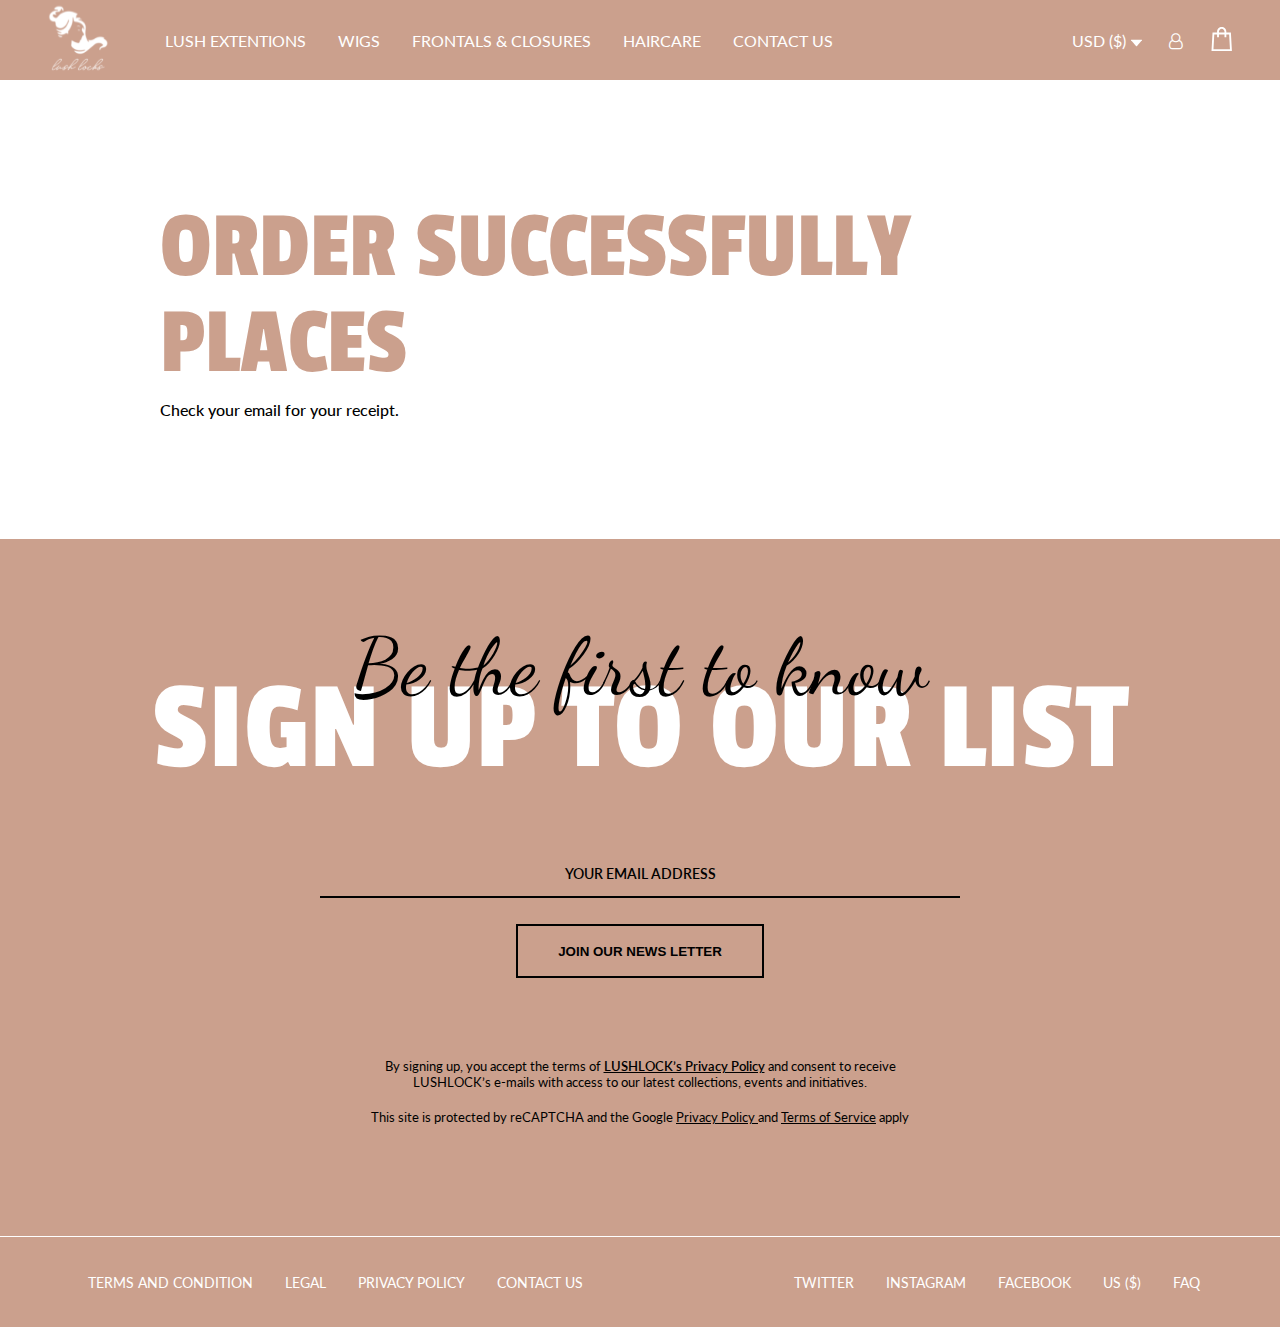
<file: successfulOrder.html>
<!DOCTYPE html>
<html lang="en">
<head>
    <meta charset="UTF-8">
    <meta name="viewport" content="width=device-width, initial-scale=1.0">
    <link rel="stylesheet"href="https://fonts.googleapis.com/css?family=Passion+One|Dancing+Script|Lato">
    <link type="text/css" rel="stylesheet" href="./css/style.css">
    <link rel="stylesheet" type="text/css" href="./css/font-awesome-4.7.0/css/font-awesome.min.css">
    <title>ORDER SUCCESSFUL</title>
</head>
<body>
    <nav>
        <a href="index.html">
            <div class="logo">
                <img src="./assets/logo.svg" alt="logo">
            </div>
        </a>
        <div class="navigation">
            <ul class="navbar">
                <li><a href="lush_extention.html">lush extentions</a></li>
                <li><a href="#">wigs</a></li>
                <li><a href="#">frontals & closures</a></li>
                <li><a href="#">haircare</a></li>
                <li><a href="support.html">contact us</a></li>
            </ul>
            <div class="aside">
                <div class="currency">
                    <p>usd ($)</p>
                    <div class="dropdown">
                        <img src="./assets/dropdown.svg">
                    </div>
                </div>
                <div class="user">
                    <p><i class="fa fa-user-o" aria-hidden="true"></i></p>
                </div>
                <div class="cart">
                    <img src="./assets/cart.svg">
                </div>
            </div>
        </div>
    </nav>
</header> 
<main>
    <div class="successMassage">
        <h1>Order Successfully Places</h1>
        <p>Check your email for your receipt.</p>
    </div>
</main>
<footer>
    <h2 class="firstToKnow">Be the first to know</h2>
    <h2 class="signupText">sign up to our list</h2>
    <form class="signupForm">
        <div class="update">
            <label for="email" id="label">your email address</label>
            <input id="email">
        </div>
        <button>Join our news Letter</button>
    </form>
    <div class="security">
        <p class="para1">By signing up, you accept the terms of <a href="#">LUSHLOCK’s Privacy Policy</a> and consent to receive LUSHLOCK’s e-mails with access to our latest collections, events and initiatives.</p>
        <p class="para2"> This site is protected by reCAPTCHA and the Google <a href="#">Privacy Policy </a> and <a href="#">Terms of Service</a> apply</p>
    </div>
    <div class="footer">
        <div class="moreInfo">
            <div class="legal">
                <ul>
                    <li><a href="#">terms and condition</a></li>
                    <li><a href="#">legal</a></li>
                    <li><a href="#">privacy policy</a></li>
                    <li><a href="support.html">contact us</a></li>
                </ul>
            </div>
            <div class="social">
                <ul>
                    <li><a href="#">Twitter</a></li>
                    <li><a href="#">Instagram</a></li>
                    <li><a href="#">Facebook</a></li>
                    <li><a href="#">US ($)</a></li>
                    <li><a href="#">FAQ</a></li>
                </ul>
            </div>
        </div>
    </div>
</footer>
</body>
</html>
</file>
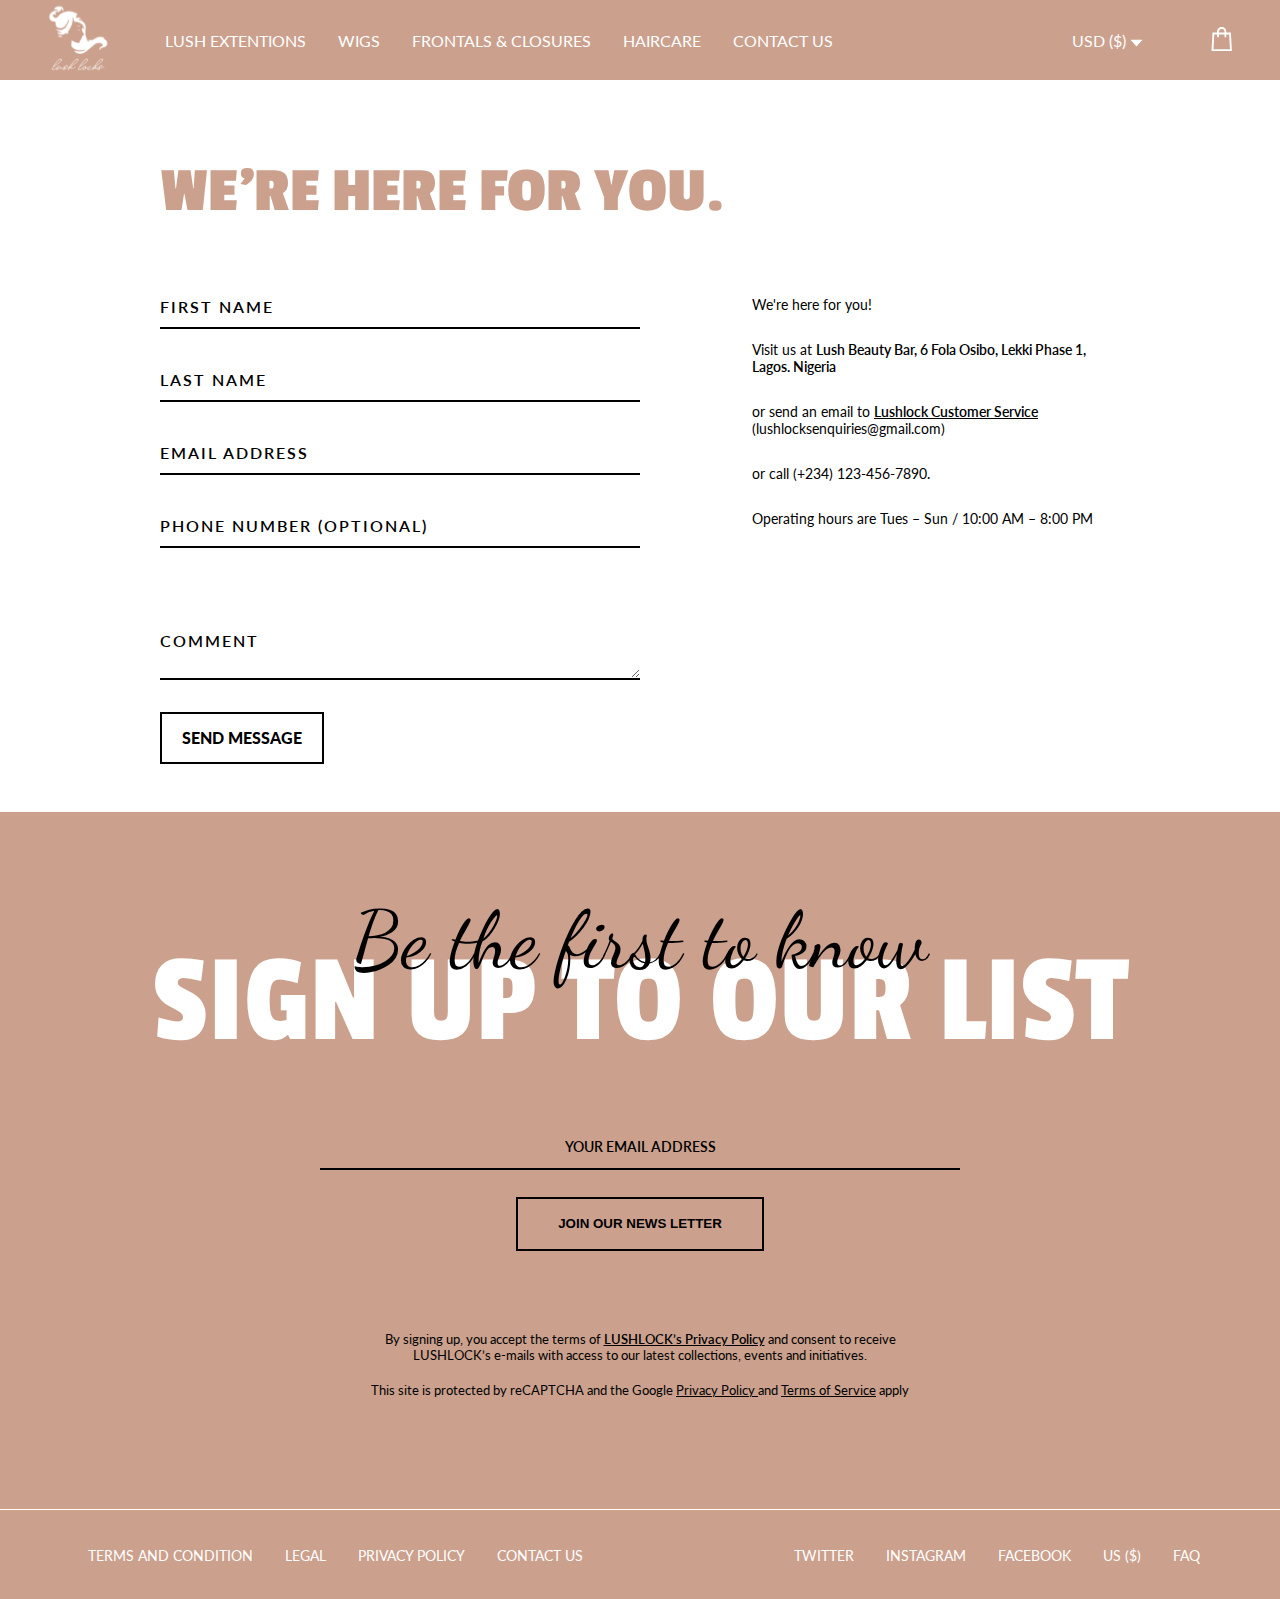
<file: support.html>
<!DOCTYPE html>
<html lang="en">
<head>
    <meta charset="UTF-8">
    <meta name="viewport" content="width=device-width, initial-scale=1.0">
    <link rel="stylesheet"href="https://fonts.googleapis.com/css?family=Passion+One|Dancing+Script|Lato">
    <link rel="stylesheet" type="text/css" href="./css/style.css">
    <link rel="stylesheet" type="tex/css" href="./css/font-awesome-4.7.0/css/font-awesome.min.css">
    <title>SUPPORT</title>
</head>
<body>
    <header>
        <nav>
            <a href="index.html">
                <div class="logo">
                    <img src="./assets/logo.svg" alt="logo">
                </div>
            </a>
            <div class="navigation">
                <ul class="navbar">
                    <li><a href="lush_extention.html">lush extentions</a></li>
                    <li><a href="#">wigs</a></li>
                    <li><a href="#">frontals & closures</a></li>
                    <li><a href="#">haircare</a></li>
                    <li><a href="support.html">contact us</a></li>
                </ul>
                <div class="aside">
                    <div class="currency">
                        <p>usd ($)</p>
                        <div class="dropdown">
                            <img src="./assets/dropdown.svg">
                        </div>
                    </div>
                    <div class="user">
                        <p><i class="fa fa-user-o" aria-hidden="true"></i></p>
                    </div>
                    <div class="cart">
                        <img src="./assets/cart.svg">
                    </div>
                </div>
            </div>
        </nav>
    </header>
    <main>
        <div class="supportContainer">
            <h1>We're Here for you.</h1>
            <div class="suportDetailContainer">
                <form class="supportForm">
                    <div class="formInput">
                        <label class="labelInput" for="fname">First Name</label>
                        <input id="fname">
                    </div>
                    <div class="formInput">
                        <label class="labelInput" for="lname">last Name</label>
                        <input id="lname">
                    </div>
                    <div class="formInput">
                        <label class="labelInput" for="emailAddress">Email Address</label>
                        <input id="emailAddress">
                    </div>
                    <div class="formInput">
                        <label class="labelInput" for="phone">Phone Number (Optional)</label>
                        <input id="phone">
                    </div>
                    <div class="formInput">
                        <label class="labelInput" for="comment" id="commentLabel">Comment</label>
                        <textarea id="comment" rows="5"></textarea>
                    </div>
                    <div class="orderButton">
                        <p>Send Message</p>
                    </div>
                </form>
                <div class="contactInfo">
                <p>We're here for you! </p>
                <p>Visit us at <span>Lush Beauty Bar, 6 Fola
                    Osibo, Lekki Phase 1, Lagos. Nigeria</span></p>
                <p>or send an email to <a href="#">Lushlock Customer Service</a> (lushlocksenquiries@gmail.com)</p>
                <p>or call (+234) 123-456-7890.</p>
                <p>Operating hours are Tues – Sun / 10:00 AM – 8:00 PM</p>
                </div>
            </div>
        </div>
    </main>
    <footer>
        <h2 class="firstToKnow">Be the first to know</h2>
        <h2 class="signupText">sign up to our list</h2>
        <form class="signupForm">
            <div class="update">
                <label for="email" id="label">your email address</label>
                <input id="email">
            </div>
            <button>Join our news Letter</button>
        </form>
        <div class="security">
            <p class="para1">By signing up, you accept the terms of <a href="#">LUSHLOCK’s Privacy Policy</a> and consent to receive LUSHLOCK’s e-mails with access to our latest collections, events and initiatives.</p>
            <p class="para2"> This site is protected by reCAPTCHA and the Google <a href="#">Privacy Policy </a> and <a href="#">Terms of Service</a> apply</p>
        </div>
        <div class="footer">
            <div class="moreInfo">
                <div class="legal">
                    <ul>
                        <li><a href="#">terms and condition</a></li>
                        <li><a href="#">legal</a></li>
                        <li><a href="#">privacy policy</a></li>
                        <li><a href="support.html">contact us</a></li>
                    </ul>
                </div>
                <div class="social">
                    <ul>
                        <li><a href="#">Twitter</a></li>
                        <li><a href="#">Instagram</a></li>
                        <li><a href="#">Facebook</a></li>
                        <li><a href="#">US ($)</a></li>
                        <li><a href="#">FAQ</a></li>
                    </ul>
                </div>
            </div>
        </div>
    </footer>
    <script src="./script/support.js"></script>
</body>
</html>
</file>
<file: css/style.css>
body{
    margin: 0 auto;
    padding: 0;
    font-family: Lato, poppins;
}

h1,h2,h3,p{
    margin: 0;
    padding: 0;
}

h1{
    font-family: Passion One, poppins;
}

header{
    box-sizing: border-box;
    display: flex;
    flex-direction: column;
    width: 100%;
    background-color:  #CBA08D;
}

nav{
    box-sizing: border-box;
    background-color:  #CBA08D;
    height: 5rem;
    display: flex;
    align-items: center;
    width: 100%;
    padding-left: 3em;
    padding-right: 3em;
}

.logo img{
    height: 5em;
    width: 3.8em;
}

.navigation{
    display: flex;
    align-items: center;
    width: 100%;
    justify-content: space-between;
}

.navbar{
    display: flex;
    align-items: center;
    justify-content: space-between;
    list-style: none;
    color: #FFFFFF;
}

.navbar li{
    margin-left: 1em;
    margin-right: 1em;
    text-transform: uppercase;
}

.navbar li a{
    text-decoration: none;
    color: #FFFFFF;
    font-size: 1em;
}

.aside{
    display: flex;
    align-items: center;
    width: 10em;
    justify-content: space-between;
    color: #FFFFFF;
    text-transform: uppercase;
}

.currency{
    display: flex;
    align-items: center;
}
.currency p{
    margin-right: 0.3em;
}

.carousal{
    height: 45em;
    box-sizing: border-box;
    width: 100%;
    animation: slide1 5s infinite;
    background-size: cover;
    background-position: center;
    background-repeat: no-repeat;
    transition-duration: 0.5s;
    transition-property: background;
    transition-timing-function: ease;
}

.carousal a{
    text-decoration: none;
    color: #000000;
    display: flex;
    justify-content: center;
    height: inherit;
    align-items: flex-end;
}

@keyframes slide1{
    0%{
        background-image: url("../assets/model1.png");
    }

    50%{
        background-image: url("../assets/model2.png");
    }

    100%{
        background-image: url("../assets/model2.png");
    }
}

.details{
    display: flex;
    justify-content: center;
    height: inherit;
    align-items: flex-end;
}

.details div{
    display: flex;
    height: 3em;
    width: 19em;
    border: 3px solid #FFFFFF;
    background-color: none;
    text-align: center;
    align-items: center;
    justify-content: center;
    text-transform: uppercase;
    letter-spacing: 0.15em;
    color: #FFFFFF;
    margin-bottom: 11em;
    cursor: pointer;
}

#extention{
    animation: slide2 4s infinite;
}


@keyframes slide2{
    0%{
    
        
    }
    50%{
        
        transform: translateX(-200%);
    }

    100%{
        

    }
}


main{
    box-sizing: border-box;
    width: 100%;
}

#IndexMain{
    box-sizing: border-box;
    width: 100%;
    display: grid;
    grid-template-columns: 59% 41%;
    grid-template-rows: 38em 38em 38em;
}

.model1{
    height: 100%;
    width: 100%;
}
.model1 img{
    width: 100%;
    height: 100%;
}
.adDisplay1{
    width: 100%;
    height: 100%;
    background-color: #CBA08D;
    display: flex;
    box-sizing: border-box;
    flex-direction: column;
    justify-content: center;
    padding-left: 6.5em;
}

.adDisplay2{
    width: 100%;
    height: 100%;
    background-color: #000000;
    display: flex;
    flex-direction: column;
    justify-content: center;
    padding-left: 6em;
}

.model2{
    width: 100%;
}
.model2 img{
    width: 100%;
    height: 100%;
}
.model3{
    width: 100%;
}
.model3 img{
    width: 100%;
    height: 100%;
}
.adDisplay3{
    width: 100%;
    height: 100%;
    display: flex;
    flex-direction: column;
    justify-content: center;
    box-sizing: border-box;
    padding-left: 6em;
}
.adDisplay3 .productType{
    font-weight: 400;
    color: #CBA08D;
}
.adDisplay3 .furtherDetals:hover{
    background-color: #CBA08D;
    border: 2px solid #CBA08D;
}
.italic{
    font-weight: 400;
    font-size: 4rem;
    margin-bottom: -0.6em;
    position: relative;
    font-family: Dancing Script;
}
.productType{
    font-size: 8em;
    text-transform: uppercase;
    line-height: 0.9em;
    font-family: Passion One, poppins;
    font-weight: 400;
}
#mink{
    color: #FFFFFF;
    font-weight: 400;
}

.furtherDetals{
    margin-top: 3em;
    height: 3em;
    width: 15em;
    border: 2px solid black;
    display: flex;
    justify-content: center;
    align-items: center;
    text-transform: uppercase;
    font-weight: 600;
    cursor: pointer;
    transition: 0.5s background ease-out;
}

.adDisplay1 .furtherDetals:hover{
    background-color: #FFFFFF;
    border: 2px solid #FFFFFF;
}

.adDisplay2 .italic{
    color: #FFFFFF;
}

.adDisplay2 .productType{
    color: #CBA08D;
    font-weight: 400;
    font-size: 8.5em;
}

.adDisplay2 .furtherDetals{
    border: 2px solid #FFFFFF;
    color: #FFFFFF;
}
.adDisplay2 .furtherDetals:hover{
    background-color: #CBA08D;
    color: #000000;
}

footer{
    box-sizing: border-box;
    display: flex;
    flex-direction: column;
    justify-content: center;
    align-items: center;
    padding-top: 5em;
    background-color: #CBA08D;
}

.firstToKnow{
    text-align: center;
    font-size: 5em;
    font-weight: 400;
    position: relative;
    margin-bottom: -0.7em;
    font-family: Dancing Script;
}

.signupText{
    text-align: center;
    font-size: 8em;
    text-transform: uppercase;
    font-weight: 400;
    color: #FFFFFF;
    font-family: Passion One, poppins;
}

.signupForm{
    margin-top: 3em;
    box-sizing: border-box;
    width: 100%;
    display: flex;
    flex-direction: column;
    align-items: center;
}

.update{
    display: flex;
    flex-direction: column;
    border-bottom: 2px solid black;
    align-items: center;
    width: 40em;
    padding-bottom: 0.2em;
}

#label{
    text-transform: uppercase;
    font-weight: 600;
    font-size: 0.9em;
    transform: translateY(100%);
    transition: 0.5s transform ease-out;
    
}

.update input{
    border: none;
    outline: none;
    width: 20em;
    font-size: 1em;
    padding: 0.3em 0.8em;
    background-color: #CBA08D;
    color: white;
    text-align: center;
}

.signupForm button{
    margin-top: 2em;
    border: 2px solid black;
    outline: none;
    padding: 1.3em 3em;
    text-transform: uppercase;
    font-weight: 700;
    background-color: #CBA08D;
    cursor: pointer;
    margin-bottom: 6em;
}

.security{
    margin-left: 27.5em;
    margin-right: 27.5em;
    text-align: center;
    font-size: 0.8em;
}

.para1{
    margin-bottom: 1.5em;
}

.para1 a{
    color: #000000;
    font-weight: 600;
}

.para2 a{
    color: #000000;
}

.footer{
    display: flex;
    flex-direction: column;
    margin-top: 5em;
    width: 100%;
    box-sizing: border-box;
}

.footer::before{
    content: "";
    height: 2em;
    width: 100%;
    border-bottom: 1px solid white;
    box-sizing: border-box;
}

.moreInfo{
    display: flex;
    flex-direction: row;
    width: 100%;
    justify-content: space-between;
    box-sizing: border-box;
    padding-right: 3em;
    padding-left: 3em;
    margin-top: 1.2em;
    margin-bottom: 1.2em;
}

.moreInfo ul{
    display: flex;
    list-style: none;
}

.moreInfo ul li{
    margin-right: 2em;
    text-transform: uppercase;
}
.moreInfo ul li a{
    text-decoration: none;
    color: white;
    font-size: 0.9em;
}

/* LUSH EXTENTIONS STYLES */
.extentionsHeader{
    height: 31.5em;
    display: flex;
    flex-direction: column;
    padding-left: 10em;
    padding-right: 20em;
}

.lushLady{
    font-size: 6rem;
    font-weight: 400;
    text-transform: uppercase;
    color: #FFFFFF;
    margin-top: 1.5em;
    margin-bottom: 0.3em;
}

.lushLadyText{
    font-size: 12px;
    padding-right: 18em;
    font-weight: 500;
}

#buy{
    margin-top: 3.7em;
    width: 10em;
    height: 3.5em;
    border: 2px solid black;
    display: flex;
    justify-content: center;
    align-items: center;
    transition: 1s background ease-out;
    transition: 1s width ease-out;
    cursor: pointer;
}

#buy:hover{
    background-color: #FFFFFF;
    border: none;
    width: 15em;
}

#buy p{
    text-align: center;
    text-transform: uppercase;
    font-weight: 600;
}

.products{
    display: flex;
    box-sizing: border-box;
    justify-content: space-between;
    padding: 7em 10.9em;
    width: 100%;
}

.product{
    width: 18em;
    box-sizing: border-box;
}
.product img{
   max-width: 100%;
}

.product h3{
    padding-top: 1em;
    color: #000000;
    text-decoration: none;
    font-family: Passion One;
    font-weight: 400;
    font-size: 2em;
}

.product a{
    text-decoration: none;
}

.product small{
    font-weight: 900;
    letter-spacing: 0.2em;
    color: #000000;
}

.product p{
    padding-top: 1.4em;
    color: #000000;
    font-weight: 900;
}

.product p a{
    color: #000000;
    text-decoration: underline;
    font-size: 15px;
}

/* Product Display Page */
.productDisplayBanner{
    height: 32em;
    width: 100%;
    box-sizing: border-box;
    background-image: url("../assets/model2.png");
    background-size: cover;
    background-position: center;
    background-repeat: no-repeat;
}

.productDisplayContainer{
    display: flex;
    flex-direction: column;
}

.productInfo{
    display: flex;
    padding-top: 6em;
    padding-right: 8em;
    padding-left: 10em;
    width: 100%;
    box-sizing: border-box;
    height: auto;
}

.productImage{
    height: auto;
    width: 50%;
}
.productImage img{
    max-width: 100%;
}

.productOptionsContainer{
    width: 72%;
    height: auto;
    padding-left: 2.5em;
    display: flex;
    flex-direction: column;
    align-items: center;
    justify-content: center;
}

.productDetails{
    width: 100%;
    padding-left: 3em;
    height: 100%;
}

.productDetails h2{
font-size: 3em;
    text-transform: uppercase;
    margin-top: 1.7em;
    font-family: Passion One;
    font-weight: 400;
}

.customProduct{
    font-size: 14px;
    margin-top: 1em;
    margin-bottom: 2.5em;
}

.hairOptions{
    display: flex;
    align-items: center;
    width: 100%;
    margin-bottom: 1em;
}

.optionTitle{
    width: 33%;
    font-size: 1em;
    font-weight: 700;
    text-transform: uppercase;
}

.textContent{
   text-transform: uppercase; 
}

.displayOrder{
    display: flex;
    align-items: center;
    width: 67%;
}

.displayOrder a{
    text-decoration: none;
    color: black;
} 

.productTypeDetail{
    display: flex;
    align-items: center;
    justify-content: center;
    border: 1px solid #000000;
    margin-right: 1em;
    font-weight: 600;
}

.HumanHair{
    height: 2.8em;
    width: 10em;
}

.activeHair{
    background-color: #CBA08D;
}

.SyntheticHair{
    height: 2.8em;
    width: 12em;
}

.looseWave{
    height: 2.8em;
    width: 9.8em;
    background-color: #CBA08D;
}

.deepWave{
    height: 2.8em;
    width: 9.6em;
}

.sBundle{
    height: 2.8em;
    width: 8em;
}

.tBundle{
    height: 2.8em;
    width: 8.5em;
    background-color: #CBA08D;
    transition: 1s background-color ease-out;
}

.moreBundle{
    height: 2.8em;
    width: 5em;
    transition: 1s background-color ease-out;
    transition: 1s width ease-out;
}


.lengthValue{
    width: 5em;
    height: 2.8em;
}

#lastLengthValue{
    background-color: #CBA08D;
}

.quantity{
    width: 5em;
    height: 3em;
}

#hairLengthSecond{
    margin-bottom: 0.5em;
}

.summary{
    height: 4em;
    width: 35em;
    margin-top: -4.2em;
    align-self: flex-end;
    justify-self: flex-end;
    background-color: #CBA08D;
    display: flex;
    padding-left: 3em;
    align-items: center;
}

.summary h3{
    font-size: 1em;
}

.summary p{
    color: #FFFFFF;
    font-size: 2em;
    font-weight: 500;
    padding-left: 2em
}

.productExit{
    margin-left: auto;
    display: flex;
    margin-top: 3em;
    margin-right: 8em;
    margin-bottom: 4em;
}

.productExit a{
    text-decoration: none;
    color: #000000;
}

.checkOut{
    height: 3em;
    width: 12em;
    border: 2px solid black;
    display: flex;
    justify-content: center;
    align-items: center;
    font-weight: 600;
    margin-right: 2em;
    text-transform: uppercase;
}

.addCart{
    height: 3em;
    display: flex;
    justify-content: center;
    align-items: center;
    font-weight: 600;
}

.addCart a{
    color: #000000;
    letter-spacing: 0.1em;
    text-transform: uppercase;
}

.describtionContainer{
    display: flex;
    flex-direction: column;
    width: 100%;
    justify-content: center;
    box-sizing: border-box;
    text-align: center;
    padding: 0em 25%;
    margin-bottom: 5em;
}

.describtion{
    margin-bottom: 3em;
}

.describtion h3{
    text-transform: uppercase;
}

.describtion p{
    font-size: 12px;
    font-weight: 500;
}

/* Bag Page */
.bagContainer{
   padding: 5em 10em;
   width: 100%;
   box-sizing: border-box;
}

.bagContainer h1{
    margin-bottom: 1em;
    color: #CBA08D;
    font-size: 6em;
    font-family: Passion One;
    font-weight: 400;
}

.orders{
    height: 19em;
    width: 100%;
    display: flex;
    box-sizing: border-box;
    border: 2px solid whitesmoke;
    padding: 1em;
    margin-bottom: 1em;
}

.order{
    display: flex;
    height: 100%;
    width: 100%;
}

.orderImage{
    height: 100%;
    width: 20%;
    margin-right: 1.8em;
}

.orderImage img{
    width: 100%;
    height: inherit;
}

.orderDetail{
    width: 80%;
    height: 100%;
    box-sizing: border-box;
}

.orderTitle{
    padding-top: 2em;
    padding-bottom: 3em;
    display: flex;
    align-items: center;
    justify-content: space-between;
}

.orderTitle h3{
    text-transform: uppercase;
    font-size: 3em;
    font-family: Passion One;
    font-weight: 400;
}

.price{
    font-size: 1.1em;
    font-weight: 900;
}

.orderBody{
    display: flex;
    flex-direction: column;
}

.hairDetail{
    display: flex;
    margin-top: 0.7em;
}

.title{
    font-weight: 600;
}

.titleType{
    font-weight: 400;
    margin-left: 0.5rem;
    margin-right: 3rem;
}

.hairDetail a{
    margin-left: auto;
    text-transform: uppercase;
    color: black;
    font-weight: 600;
}


.bagSummary{
    display: flex;
    flex-direction: column;
    width: 100%;
    align-items: center;
    margin-top: 4.5em;
}

.amountSummary{
    display: flex;
    flex-direction: column;
    height: 12em;
    width: 22em;
    background-color: #CBA08D;
    padding: 2em 1em;
}

.summaryRow{
    display: flex;
    justify-content: space-between;
    margin-bottom: 0.7em;
}

.summaryTitle{
    font-weight: 600;
    text-transform: uppercase;
}

.summaryValue{
    font-weight: 600;
    font-size: 1.2em;
    letter-spacing: 0.1em;
    text-transform: uppercase;
}

.summaryTotalContainer{
    display: flex;
    flex-direction: column;
    width: 100%;
}

.summaryTotalContainer::before{
    content: '';
    height: 2em;
    width: 100%;
    border-top: 2px solid #000000;
    margin-top: 0.7em;
}

.summaryTotal{
    display: flex;
    justify-content: space-between;
    align-items: center;
}

.summaryAmount{
    font-weight: 600;
    font-size: 1.5em;
}

.summaryCheckout{
    height: 3em;
    width: 10em;
    border: 2px solid #000000;
    display: flex;
    justify-content: center;
    align-items: center;
    margin-top: 2em;
    margin-bottom: 3em;
}

.bagSummary a{
    text-decoration: none;
    color: #000000;
}

.summaryCheckout p{
    text-transform: uppercase;
    font-weight: 900;
}

/* Order Page */
.orderContainer{
    padding-left: 10em;
    padding-right: 10em;
    box-sizing: border-box;
}

.orderContainer h1{
    color: #CBA08D;
    font-size: 5em;
    margin-top: 1em;
    margin-bottom: 1em;
    text-transform: uppercase;
    font-weight: 400;
}

.placeOrderBody{
    display: flex;
    width: 100%;
    justify-content: space-between;
    box-sizing: border-box;
}

.orderForm{
    display: flex;
    flex-direction: column;
    width: 50%;
}

.formInput{
    display: flex;
    flex-direction: column;
    border-bottom: 2px solid #000000;
    margin-bottom: 1em;
}

.labelInput{
    font-weight: 600;
    letter-spacing: 2px;
    text-transform: uppercase;
    margin-top: 0.5em;
    margin-bottom: 0.5em;
    transform: translateY(90%);
    transition: 0.5s transform ease-out;
}


.dropdownLabel{
    font-weight: 600;
    letter-spacing: 2px;
    text-transform: uppercase;
    transform: translateY(60%);
    transition: 0.5s transform ease-out;
    display: flex;
    align-items: center;
    justify-content: space-between;
}

.formInput input{
    font-size: 16px;
    border: none;
    outline: none;
}

.createAcct{
    display: flex;
    margin-top: 2em;
    margin-bottom: 3em;
    align-items: center;
}

.createAcct::before{
    content: '';
    height: 0.4em;
    width: 0.4em;
    border-radius: 50%;
    border: 3px solid #000000;
    margin-right: 1em;
}

.createAcct p{
    font-weight: 600;
    text-transform: uppercase;
}

.orderForm a{
    text-decoration: none;
    color: #000000;
}

.orderButton {
    height: 3em;
    width: 10em;
    border: 2px solid #000000;
    display: flex;
    justify-content: center;
    align-items: center;
    margin-top: 2em;
    margin-bottom: 3em;
}

.orderButton p{
    font-weight: 900;
    text-transform: uppercase;
}

.paymentContainer{
    margin-top: 2.5em;
    display: flex;
    flex-direction: column;
}

.paymentText{
    display: flex;
    align-items: center;
    margin-bottom: 0.7em;
}

.radioButton{
    height: 0.7em;
    width: 0.7em;
    display: flex;
    justify-content: center;
    align-items: center;
    border-radius: 50%;
    border: 3px solid #000000;
    margin-right: 1em;
}

.radioButton::before{
    content: "";
    height: 0.4em;
    width: 0.4em;
    background-color: #000000;
    border-radius: 50%;
}

.paymentText p{
    font-weight: 600;
    text-transform: uppercase;
    letter-spacing: 2px;
}

.paymentImage{
    display: flex;
    align-items: center;
}

.paymentImage img{
    margin-right: 0.5em;
}

/* Order Successfully Placed Page */
.successMassage{
    display: flex;
    width: 100%;
    flex-direction: column;
    justify-content: center;
    margin-top: 7.5em;
    margin-bottom: 7.5em;
    padding-left: 10em;
    padding-right: 10em;
    box-sizing: border-box;
}

.successMassage h1{
    color: #CBA08D;
    text-transform: uppercase;
    font-size: 6em;
    line-height: 1em;
    padding-right: 2em;
    font-weight: 400;
}

.successMassage p{
    font-weight: 500;
    margin-top: 0.5em;
}

/* Support Page */
.supportContainer{
    padding-left: 10em;
    padding-right: 10em;
    box-sizing: border-box;
    width: 100%;
}

.supportContainer h1{
    color: #CBA08D;
    font-size: 4em;
    text-transform: uppercase;
    margin-top: 1.2em;
    margin-bottom: 0.7em;
}

.suportDetailContainer{
    display: flex;
    justify-content: space-between;
    width: 100%;
}

.supportForm{
    width: 50%;
}

#commentLabel{
    transform: translateY(310%);
    transition: 0.2s transform ease-out;
}

textarea{
    border: none;
    outline: none;
}

.contactInfo{
    width: 23em;
    margin-top: 1.5em;
}

.contactInfo p{
    font-size: 14px;
    margin-bottom: 2em;
}

.contactInfo span{
    font-weight: 600;
}

.contactInfo a{
    color: #000000;
    font-weight: 600;
}
</file>
